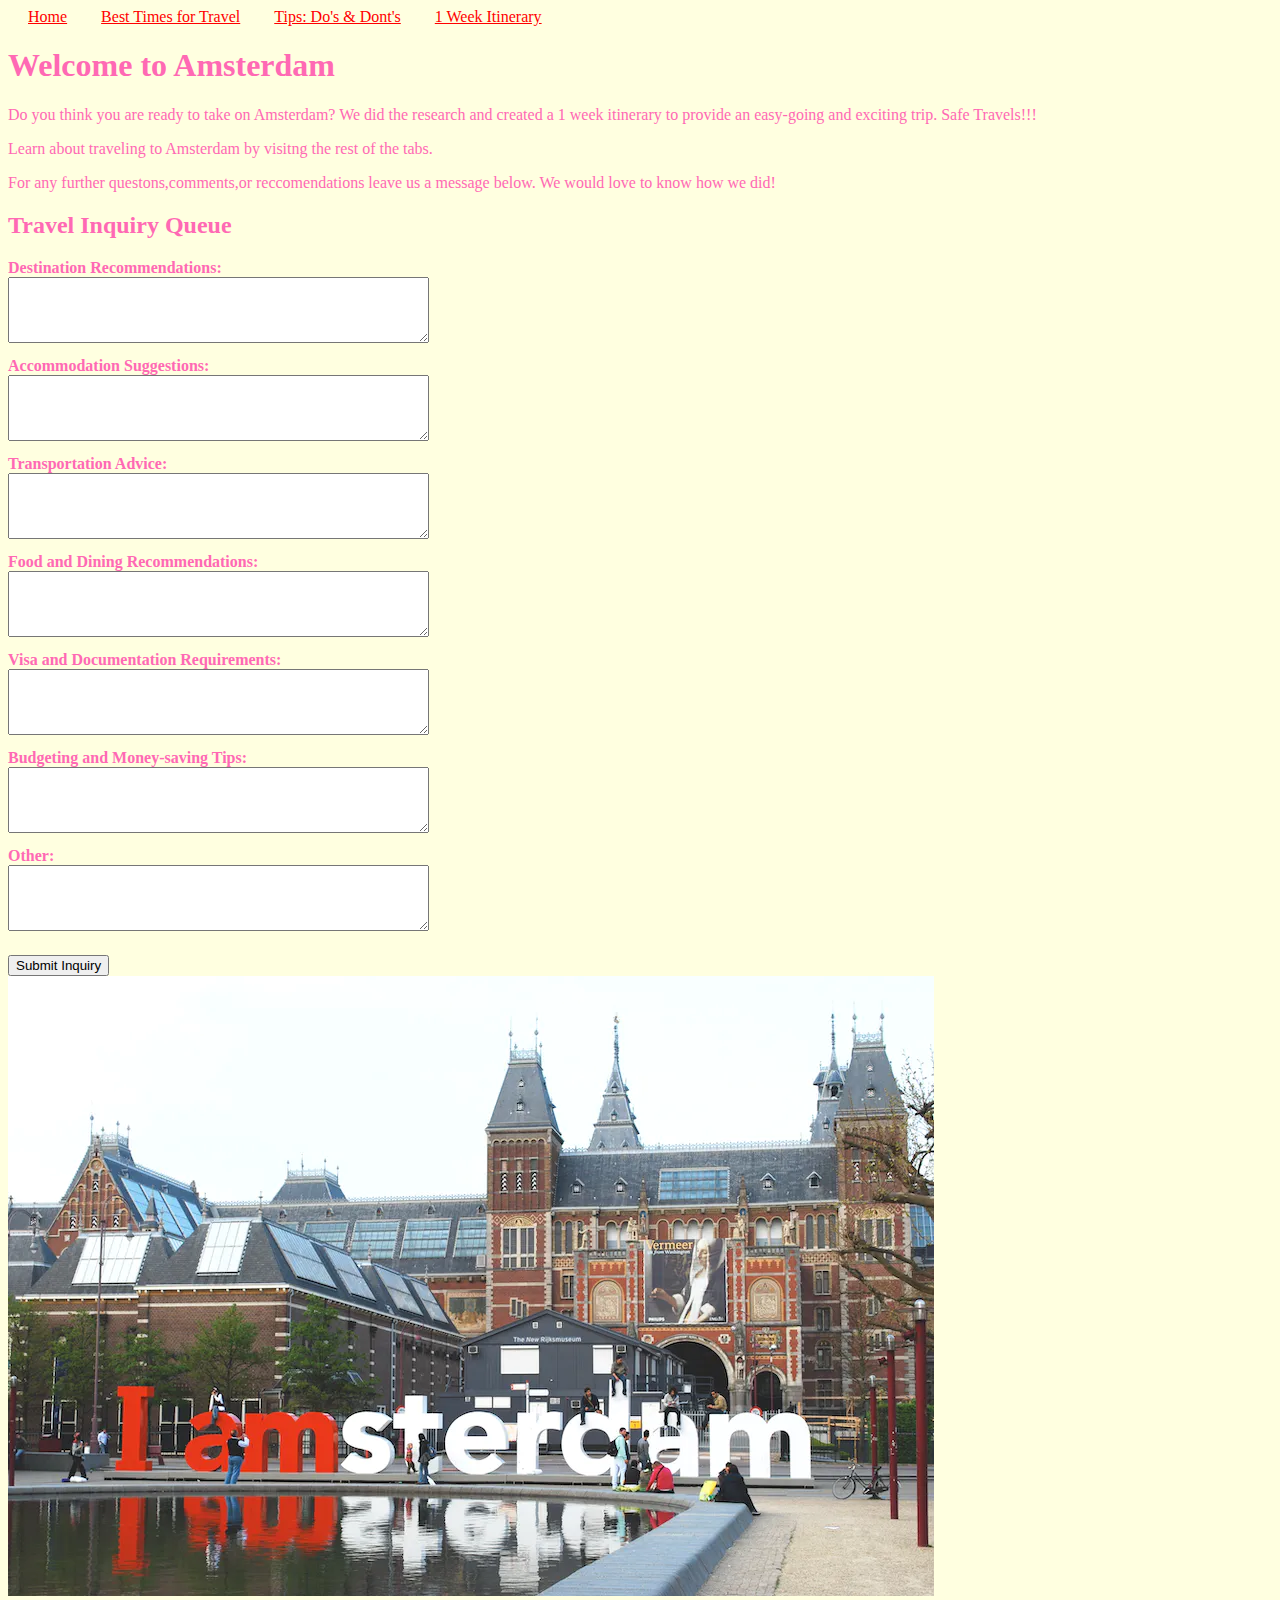
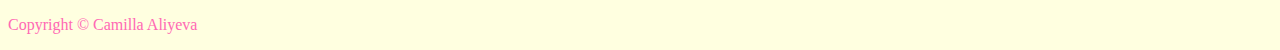
<file: Finalproject/index.html>
<!DOCTYPE html>
<html lang="en">
<head>
	<meta charset="utf-8">
	<title>Traveling is My Passion</title>
	<link rel="stylesheet" type="text/css" href="style.css">
	
</head>



<body>
	<style>
  ul {
    list-style-type: none;
    padding: 0;
    margin: 0;
  }

  li {
    display: inline;
    margin-right: 10px;
  }
</style>

	<nav>
		<div class="wrapper">
			
		    <ul>
			<li><a href="index.html">Home</a></li>
			<li><a href="about.html">Best Times for Travel</a></li>
			<li><a href="tips.html">Tips: Do's & Dont's</a></li>
			<li><a href="itinerary.html">1 Week Itinerary</a></li>	
			</ul>
		</div>
	</nav>

				<h1>Welcome to Amsterdam</h1>
				<p>Do you think you are ready to take on Amsterdam? We did the research and created a 1 week itinerary to provide an easy-going and exciting trip. Safe Travels!!!</p>
				<p>Learn about traveling to Amsterdam by visitng the rest of the tabs.</p>
	
				<p>For any further questons,comments,or reccomendations leave us a message below. We would love to know how we did!</p>
				

  <title>Travel Inquiry Queue</title>
  <style>
    label {
      display: block;
      margin-bottom: 10px;
    }
    input[type="submit"] {
      margin-top: 10px;
    }
  </style>
</head>
<body>
  <h2>Travel Inquiry Queue</h2>
  <form action="submit_form.php" method="post">
    <label>
      <strong>Destination Recommendations:</strong><br>
      <textarea name="destination_recommendations" rows="4" cols="50"></textarea>
    </label>
    
    <label>
      <strong>Accommodation Suggestions:</strong><br>
      <textarea name="accommodation_suggestions" rows="4" cols="50"></textarea>
    </label>
    
    <label>
      <strong>Transportation Advice:</strong><br>
      <textarea name="transportation_advice" rows="4" cols="50"></textarea>
    </label>
    
    <label>
      <strong>Food and Dining Recommendations:</strong><br>
      <textarea name="food_dining_recommendations" rows="4" cols="50"></textarea>
    </label>
    
    <label>
      <strong>Visa and Documentation Requirements:</strong><br>
      <textarea name="visa_documentation_requirements" rows="4" cols="50"></textarea>
    </label>
    
    <label>
      <strong>Budgeting and Money-saving Tips:</strong><br>
      <textarea name="budgeting_money_saving_tips" rows="4" cols="50"></textarea>
    </label>

      <label>
      <strong>Other:</strong><br>
      <textarea name="other" rows="4" cols="50"></textarea>
    </label>
    
    <input type="submit" value="Submit Inquiry">
  </form>

<img src="IAMS.webp" alt="City of Amsterdam">

			
		<footer>
			<p>Copyright &copy; Camilla Aliyeva</p>
	</footer>


	</body>

	</html>
</file>
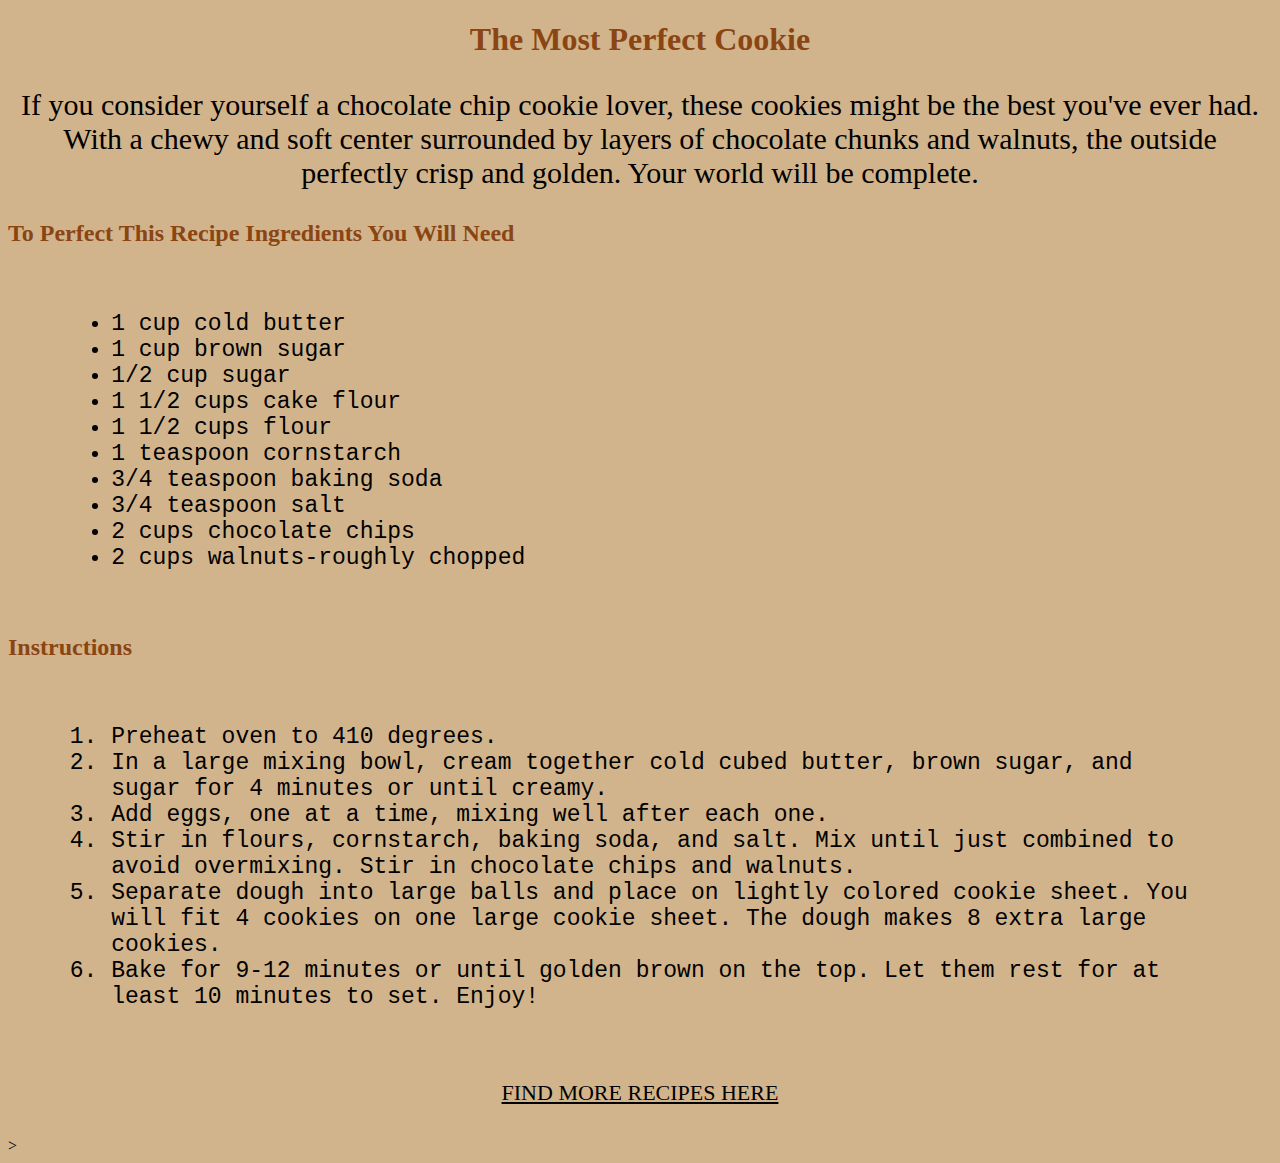
<file: lab02/index.html>
<!DOCTYPE html>
<html lang="en">
<head>
<link rel="stylesheet" href="recipe.css">
<title>Levain Bakery Chocolate Chip Cookies</title>
	<meta charset="utf-8">
</head>
<body>
	<h1>The Most Perfect Cookie</h1>
		<p>If you consider yourself a chocolate chip cookie lover, these cookies might be the best you've ever had. With a chewy and soft center surrounded by layers of chocolate chunks and walnuts, the outside perfectly crisp and golden. Your world will be complete.</p>
		<h2> To perfect this recipe ingredients you will need</h2>
		<ul>
			<li>1 cup cold butter</li>
			<li>1 cup brown sugar</li>
			<li>1/2 cup sugar</li>
			<li>1 1/2 cups cake flour</li>
			<li>1 1/2 cups flour</li>
			<li>1 teaspoon cornstarch</li>
			<li>3/4 teaspoon baking soda</li>
			<li>3/4 teaspoon salt</li>
			<li>2 cups chocolate chips</li>
			<li>2 cups walnuts-roughly chopped</li>
		</ul>
			
		<h2>Instructions</h2>
		<ol>
			<li>Preheat oven to 410 degrees.</li>
			<li>In a large mixing bowl, cream together cold cubed butter, brown sugar, and sugar for 4 minutes or until creamy.</li>
			<li>Add eggs, one at a time, mixing well after each one.</li>
			<li>Stir in flours, cornstarch, baking soda, and salt. Mix until just combined to avoid overmixing. Stir in chocolate chips and walnuts.</li>
			<li>Separate dough into large balls and place on lightly colored cookie sheet. You will fit 4 cookies on one large cookie sheet. The dough makes 8 extra large cookies.</li>
			<li>Bake for 9-12 minutes or until golden brown on the top. Let them rest for at least 10 minutes to set. Enjoy!</li>
		</ol>
		<p>
		<a href="https://www.foodnetwork.com/recipes">Find more recipes here</a>
	</p>>
	</body>
	</html>
</file>
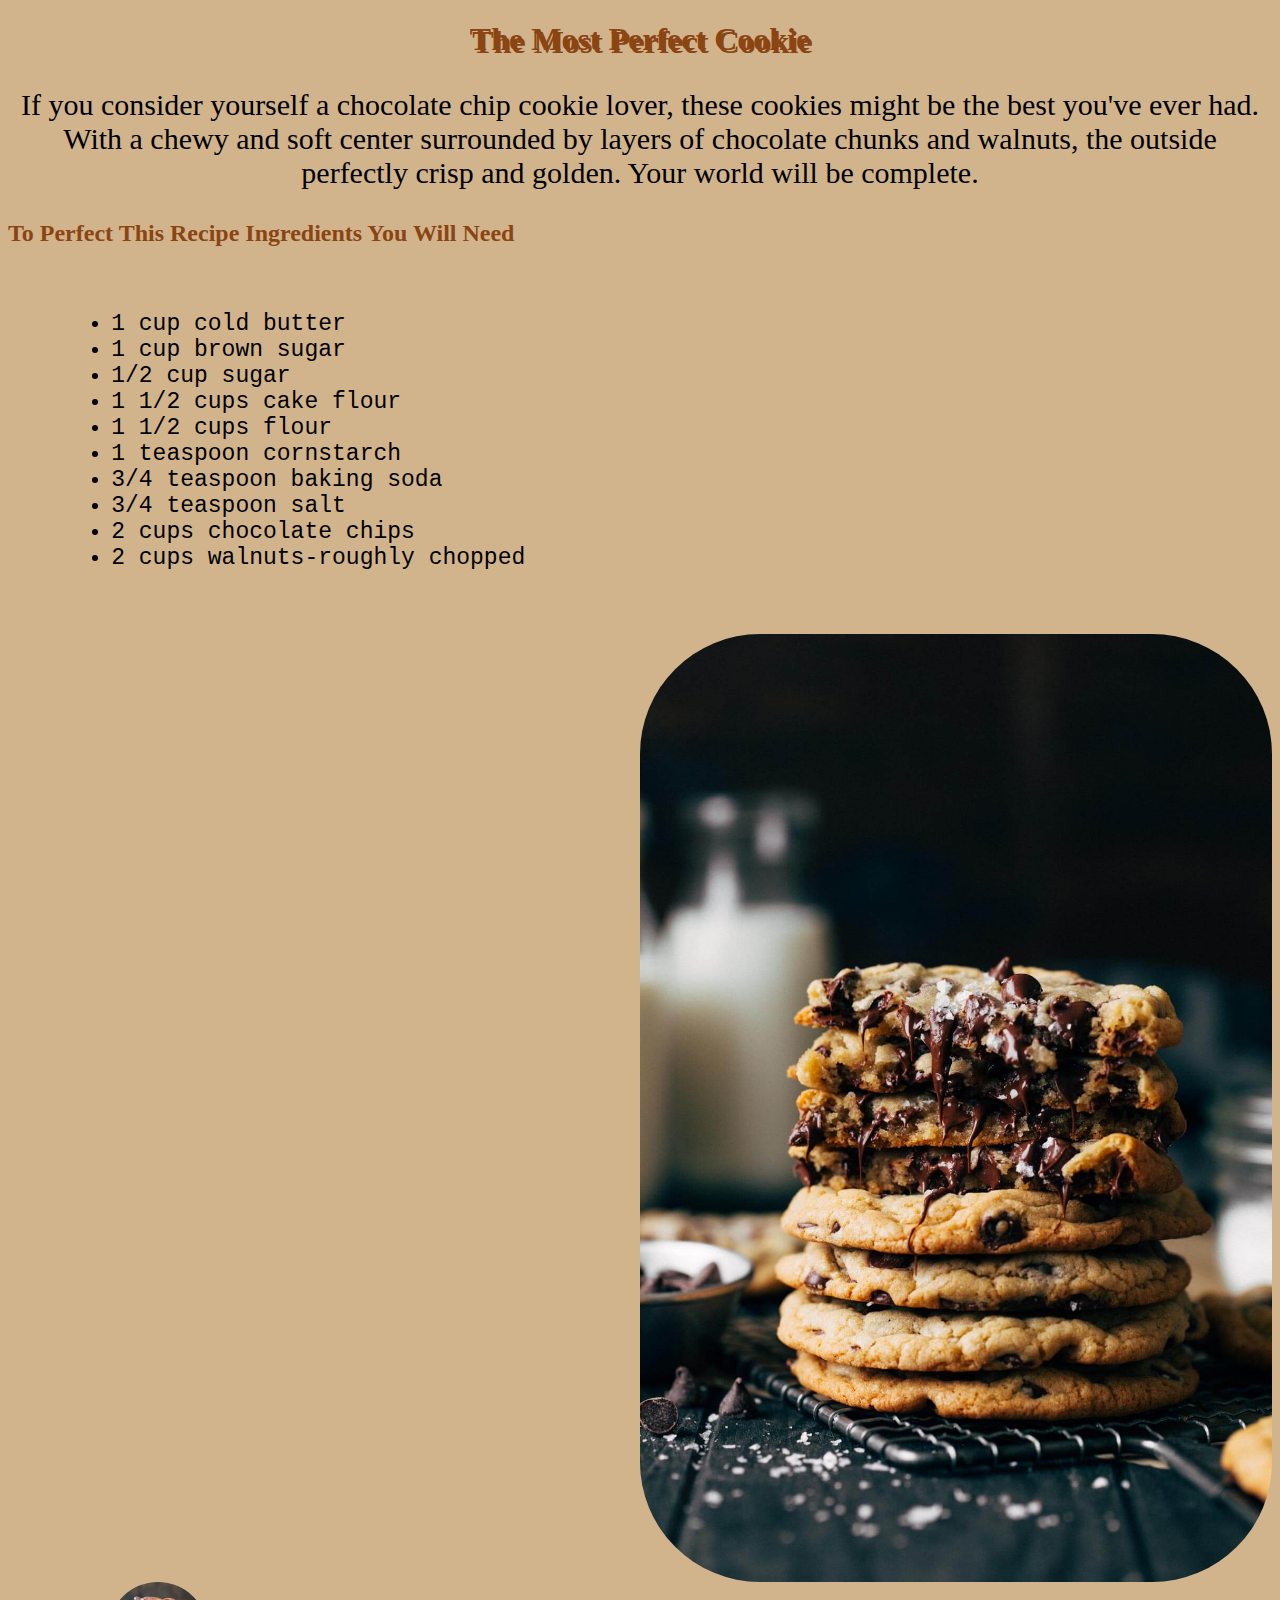
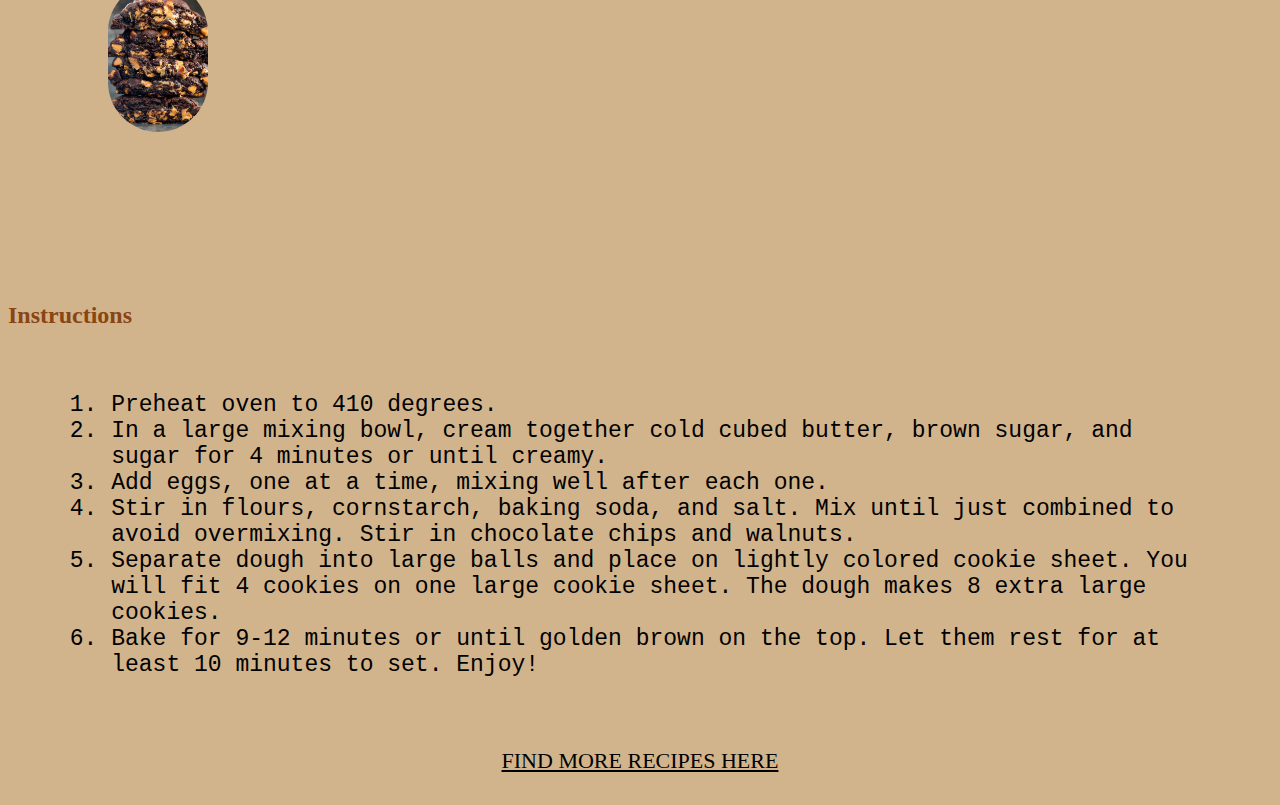
<file: lab03/index.html>
<!DOCTYPE html>
<html lang="en">
<head>
<link rel="stylesheet" href="recipe.css">
<title>Levain Bakery Chocolate Chip Cookies</title>
	<meta charset="utf-8">
</head>
<body>
	<h1>The Most Perfect Cookie</h1>
		<p>If you consider yourself a chocolate chip cookie lover, these cookies might be the best you've ever had. With a chewy and soft center surrounded by layers of chocolate chunks and walnuts, the outside perfectly crisp and golden. Your world will be complete.</p>
		<h2> To perfect this recipe ingredients you will need</h2>
		<ul>
			<li>1 cup cold butter</li>
			<li>1 cup brown sugar</li>
			<li>1/2 cup sugar</li>
			<li>1 1/2 cups cake flour</li>
			<li>1 1/2 cups flour</li>
			<li>1 teaspoon cornstarch</li>
			<li>3/4 teaspoon baking soda</li>
			<li>3/4 teaspoon salt</li>
			<li>2 cups chocolate chips</li>
			<li>2 cups walnuts-roughly chopped</li>
		</ul>
			<img src=" images/ccc1.jpeg" alt="The Perfect Stack">
			
		<div class="peanutbuttergoodness">
			<img src=" images/ccc2.jpeg" alt="Peanut Butter Goodness">
		</div>

		<h2>Instructions</h2>
		<ol>
			<li>Preheat oven to 410 degrees.</li>
			<li>In a large mixing bowl, cream together cold cubed butter, brown sugar, and sugar for 4 minutes or until creamy.</li>
			<li>Add eggs, one at a time, mixing well after each one.</li>
			<li>Stir in flours, cornstarch, baking soda, and salt. Mix until just combined to avoid overmixing. Stir in chocolate chips and walnuts.</li>
			<li>Separate dough into large balls and place on lightly colored cookie sheet. You will fit 4 cookies on one large cookie sheet. The dough makes 8 extra large cookies.</li>
			<li>Bake for 9-12 minutes or until golden brown on the top. Let them rest for at least 10 minutes to set. Enjoy!</li>
		</ol>
		<p>
		<a href="https://www.foodnetwork.com/recipes">Find more recipes here</a>
	</p>
	</body>
	</html>
</file>
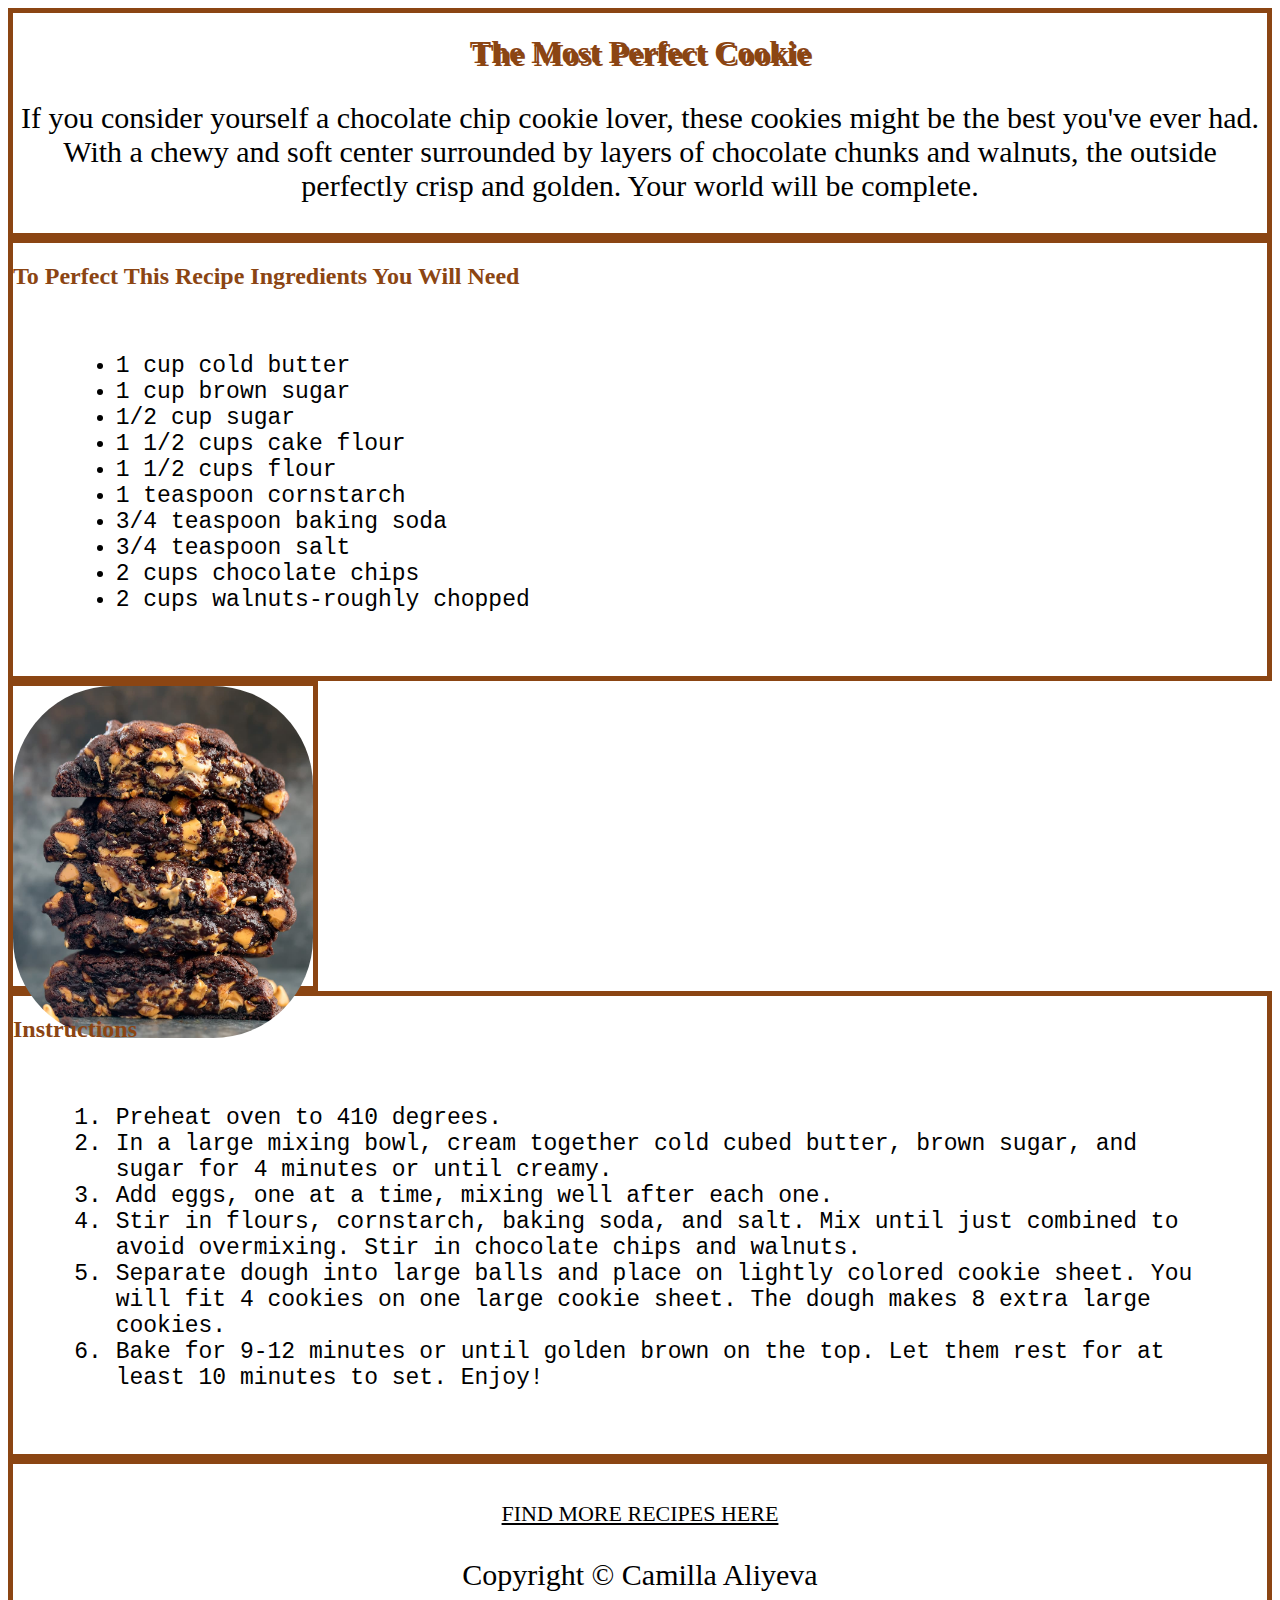
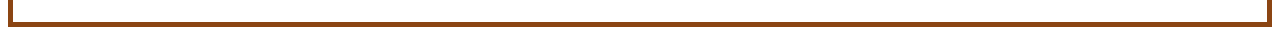
<file: lab06/index.html>
<!DOCTYPE html>
<html lang="en">
<head>
<link rel="stylesheet" href="recipe.css">
<title>Levain Bakery Chocolate Chip Cookies</title>
	<meta charset="utf-8">
	<meta name="viewport" content="width=device-width, initial-scale=1">
</head>
<body>
	<div>
	<h1>The Most Perfect Cookie</h1>
		<p>If you consider yourself a chocolate chip cookie lover, these cookies might be the best you've ever had. With a chewy and soft center surrounded by layers of chocolate chunks and walnuts, the outside perfectly crisp and golden. Your world will be complete.</p>
	</div>

		<div>
		<h2> To perfect this recipe ingredients you will need</h2>
		<ul>
			<li>1 cup cold butter</li>
			<li>1 cup brown sugar</li>
			<li>1/2 cup sugar</li>
			<li>1 1/2 cups cake flour</li>
			<li>1 1/2 cups flour</li>
			<li>1 teaspoon cornstarch</li>
			<li>3/4 teaspoon baking soda</li>
			<li>3/4 teaspoon salt</li>
			<li>2 cups chocolate chips</li>
			<li>2 cups walnuts-roughly chopped</li>
		</ul>
	</div>
			
		<div class="peanutbuttergoodness">
			<img src="images/ccc2.jpeg" alt="Peanut Butter Goodness">
		</div>


		<div>
		<h2>Instructions</h2>
		<ol>
			<li>Preheat oven to 410 degrees.</li>
			<li>In a large mixing bowl, cream together cold cubed butter, brown sugar, and sugar for 4 minutes or until creamy.</li>
			<li>Add eggs, one at a time, mixing well after each one.</li>
			<li>Stir in flours, cornstarch, baking soda, and salt. Mix until just combined to avoid overmixing. Stir in chocolate chips and walnuts.</li>
			<li>Separate dough into large balls and place on lightly colored cookie sheet. You will fit 4 cookies on one large cookie sheet. The dough makes 8 extra large cookies.</li>
			<li>Bake for 9-12 minutes or until golden brown on the top. Let them rest for at least 10 minutes to set. Enjoy!</li>
		</ol>
	</div>

		<div>
		<p>
		<a href="https://www.foodnetwork.com/recipes">Find more recipes here</a>
	</p>
		<footer>
			<p>Copyright &copy; Camilla Aliyeva</p>
	</footer>
</div>
	</body>
	</html>
</file>
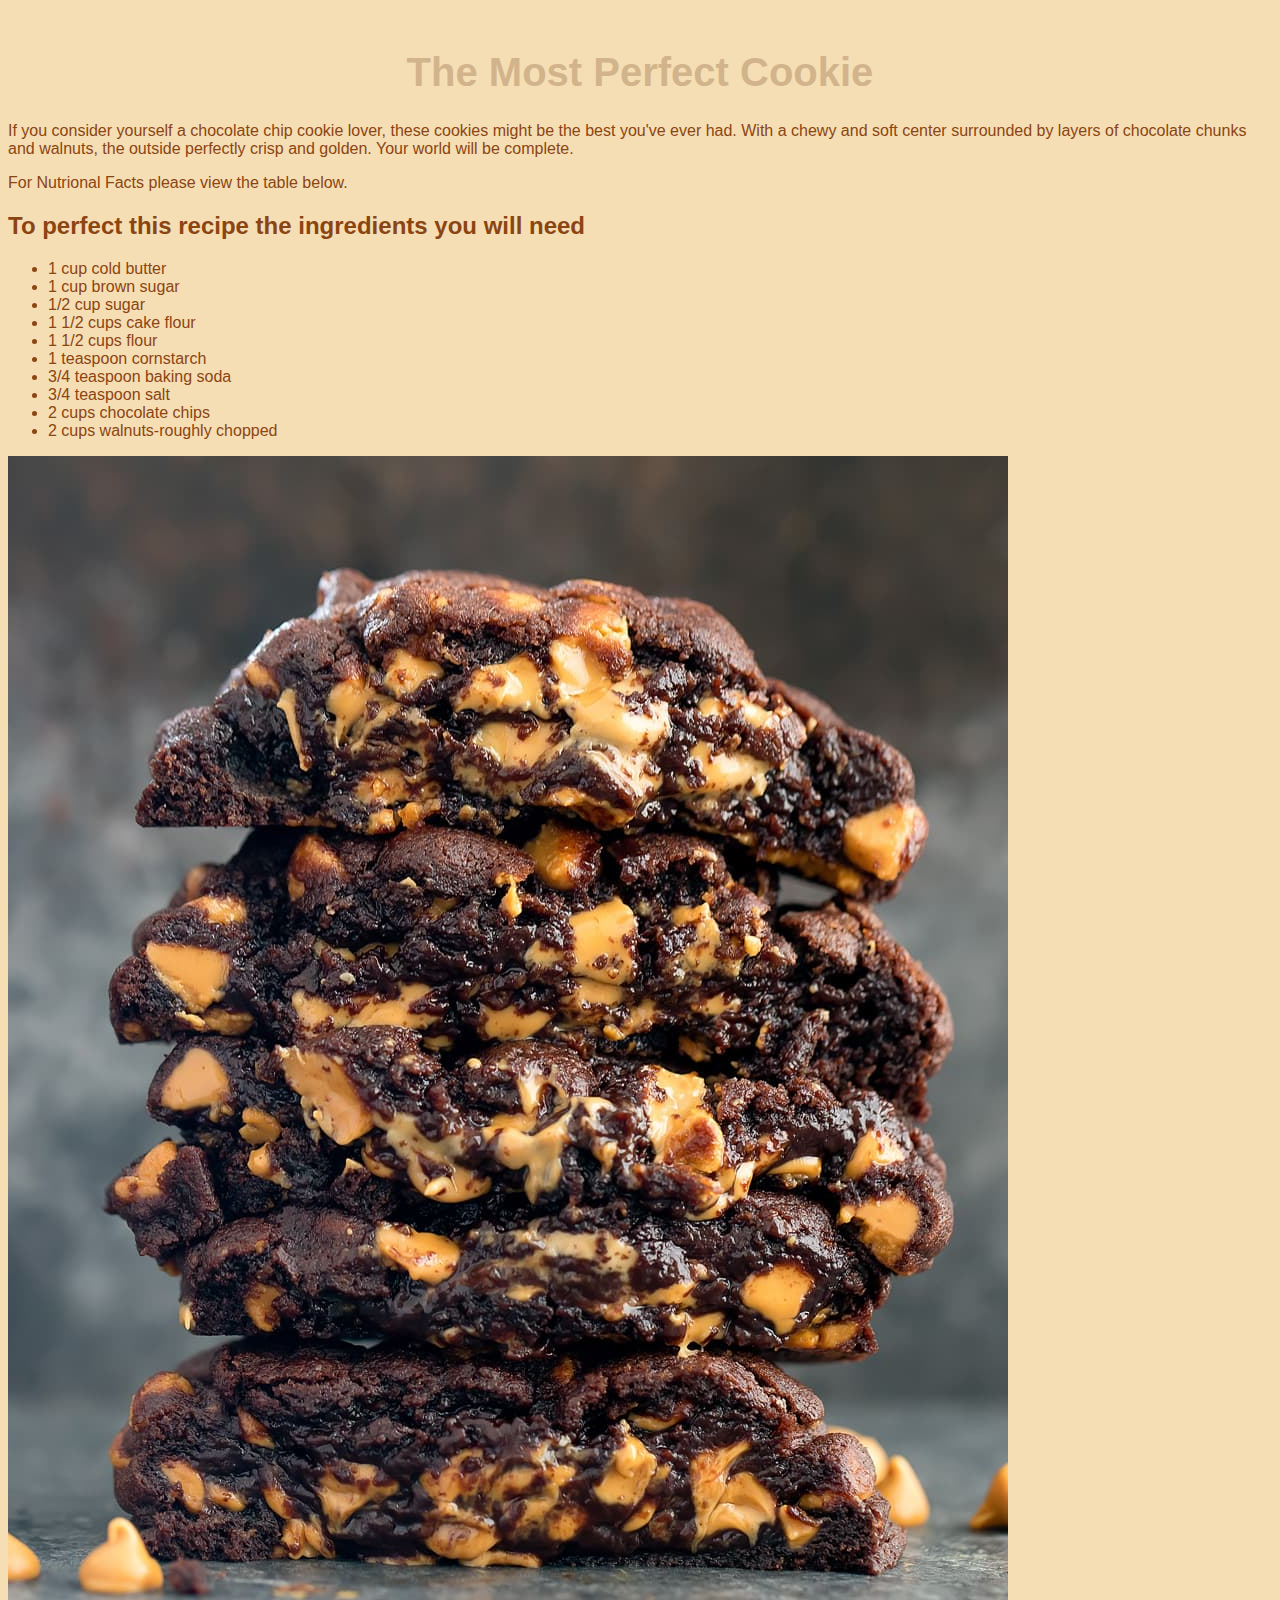
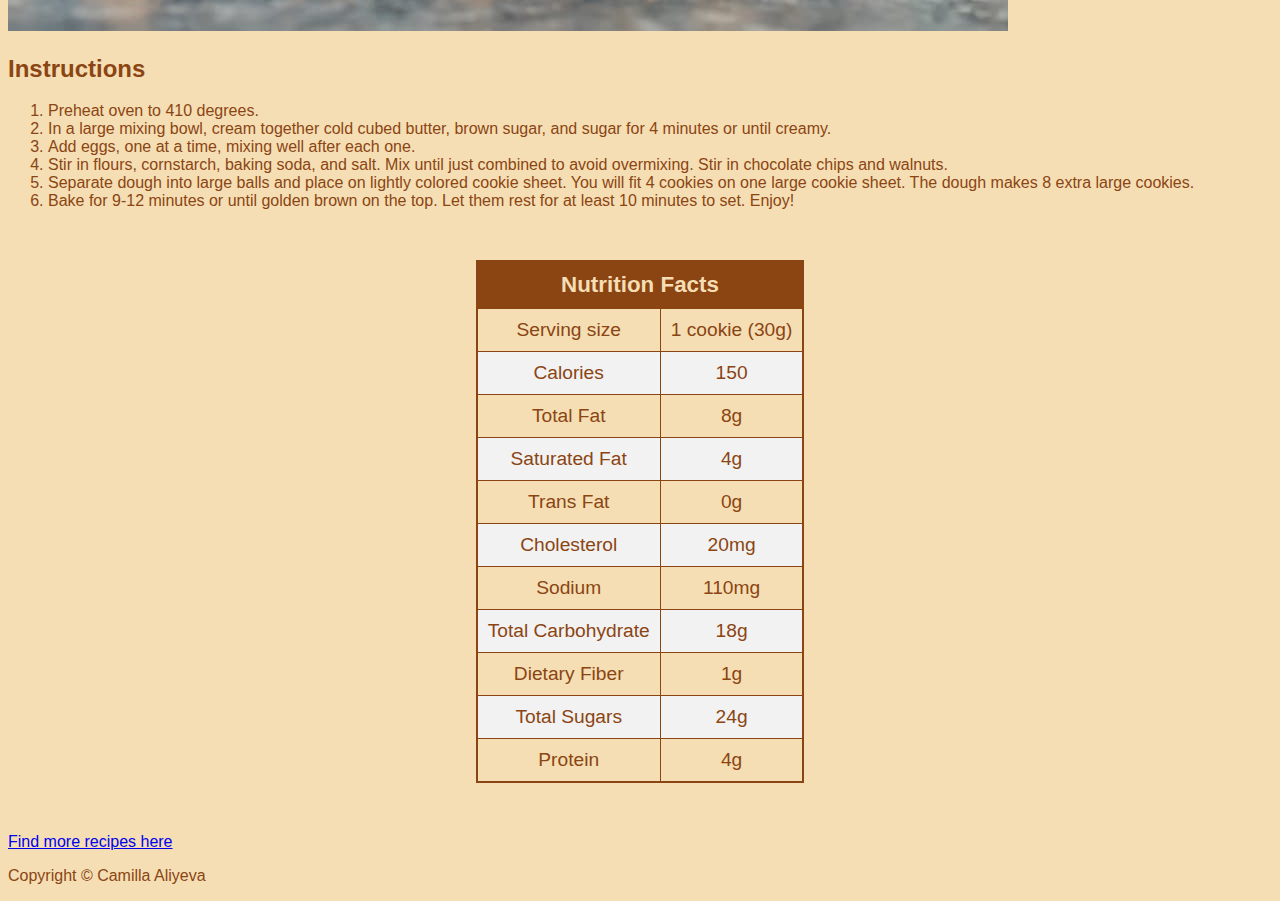
<file: lab07/index.html>
<!DOCTYPE html>
<html lang="en">
<head>
<link rel="stylesheet" href="recipe.css">
<title>Levain Bakery Chocolate Chip Cookies</title>
	<meta charset="utf-8">
	<meta name="viewport" content="width=device-width, initial-scale=1">
</head>
<body>
	<div>
	<h1>The Most Perfect Cookie</h1>
		<p>If you consider yourself a chocolate chip cookie lover, these cookies might be the best you've ever had. With a chewy and soft center surrounded by layers of chocolate chunks and walnuts, the outside perfectly crisp and golden. Your world will be complete.</p>
		<p>For Nutrional Facts please view the table below.</p>
	</div>

		<div>
		<h2> To perfect this recipe the ingredients you will need</h2>
		<ul>
			<li>1 cup cold butter</li>
			<li>1 cup brown sugar</li>
			<li>1/2 cup sugar</li>
			<li>1 1/2 cups cake flour</li>
			<li>1 1/2 cups flour</li>
			<li>1 teaspoon cornstarch</li>
			<li>3/4 teaspoon baking soda</li>
			<li>3/4 teaspoon salt</li>
			<li>2 cups chocolate chips</li>
			<li>2 cups walnuts-roughly chopped</li>
		</ul>
	</div>
			
		<div class="peanutbuttergoodness">
			<img src="images/ccc2.jpeg" alt="Peanut Butter Goodness">
		</div>


		<div>
		<h2>Instructions</h2>
		<ol>
			<li>Preheat oven to 410 degrees.</li>
			<li>In a large mixing bowl, cream together cold cubed butter, brown sugar, and sugar for 4 minutes or until creamy.</li>
			<li>Add eggs, one at a time, mixing well after each one.</li>
			<li>Stir in flours, cornstarch, baking soda, and salt. Mix until just combined to avoid overmixing. Stir in chocolate chips and walnuts.</li>
			<li>Separate dough into large balls and place on lightly colored cookie sheet. You will fit 4 cookies on one large cookie sheet. The dough makes 8 extra large cookies.</li>
			<li>Bake for 9-12 minutes or until golden brown on the top. Let them rest for at least 10 minutes to set. Enjoy!</li>
		</ol>
	</div>

	<table>
    <thead>
      <tr>
        <th colspan="2">Nutrition Facts</th>
      </tr>
    </thead>
    <tbody>
      <tr>
        <td>Serving size</td>
        <td>1 cookie (30g)</td>
      </tr>
      <tr>
        <td>Calories</td>
        <td>150</td>
      </tr>
      <tr>
        <td>Total Fat</td>
        <td>8g</td>
      </tr>
      <tr>
        <td>Saturated Fat</td>
        <td>4g</td>
      </tr>
      <tr>
        <td>Trans Fat</td>
        <td>0g</td>
      </tr>
      <tr>
        <td>Cholesterol</td>
        <td>20mg</td>
      </tr>
      <tr>
        <td>Sodium</td>
        <td>110mg</td>
      </tr>
      <tr>
        <td>Total Carbohydrate</td>
        <td>18g</td>
      </tr>
      <tr>
        <td>Dietary Fiber</td>
        <td>1g</td>
      </tr>
      <tr>
        <td>Total Sugars</td>
        <td>24g</td>
      </tr>
      <tr>
        <td>Protein</td>
        <td>4g</td>
      </tr>
    </tbody>
  </table>

		<div>
		<p>
		<a href="https://www.foodnetwork.com/recipes">Find more recipes here</a>
	</p>
		<footer>
			<p>Copyright &copy; Camilla Aliyeva</p>
	</footer>
</div>
	</body>
	</html>
</file>
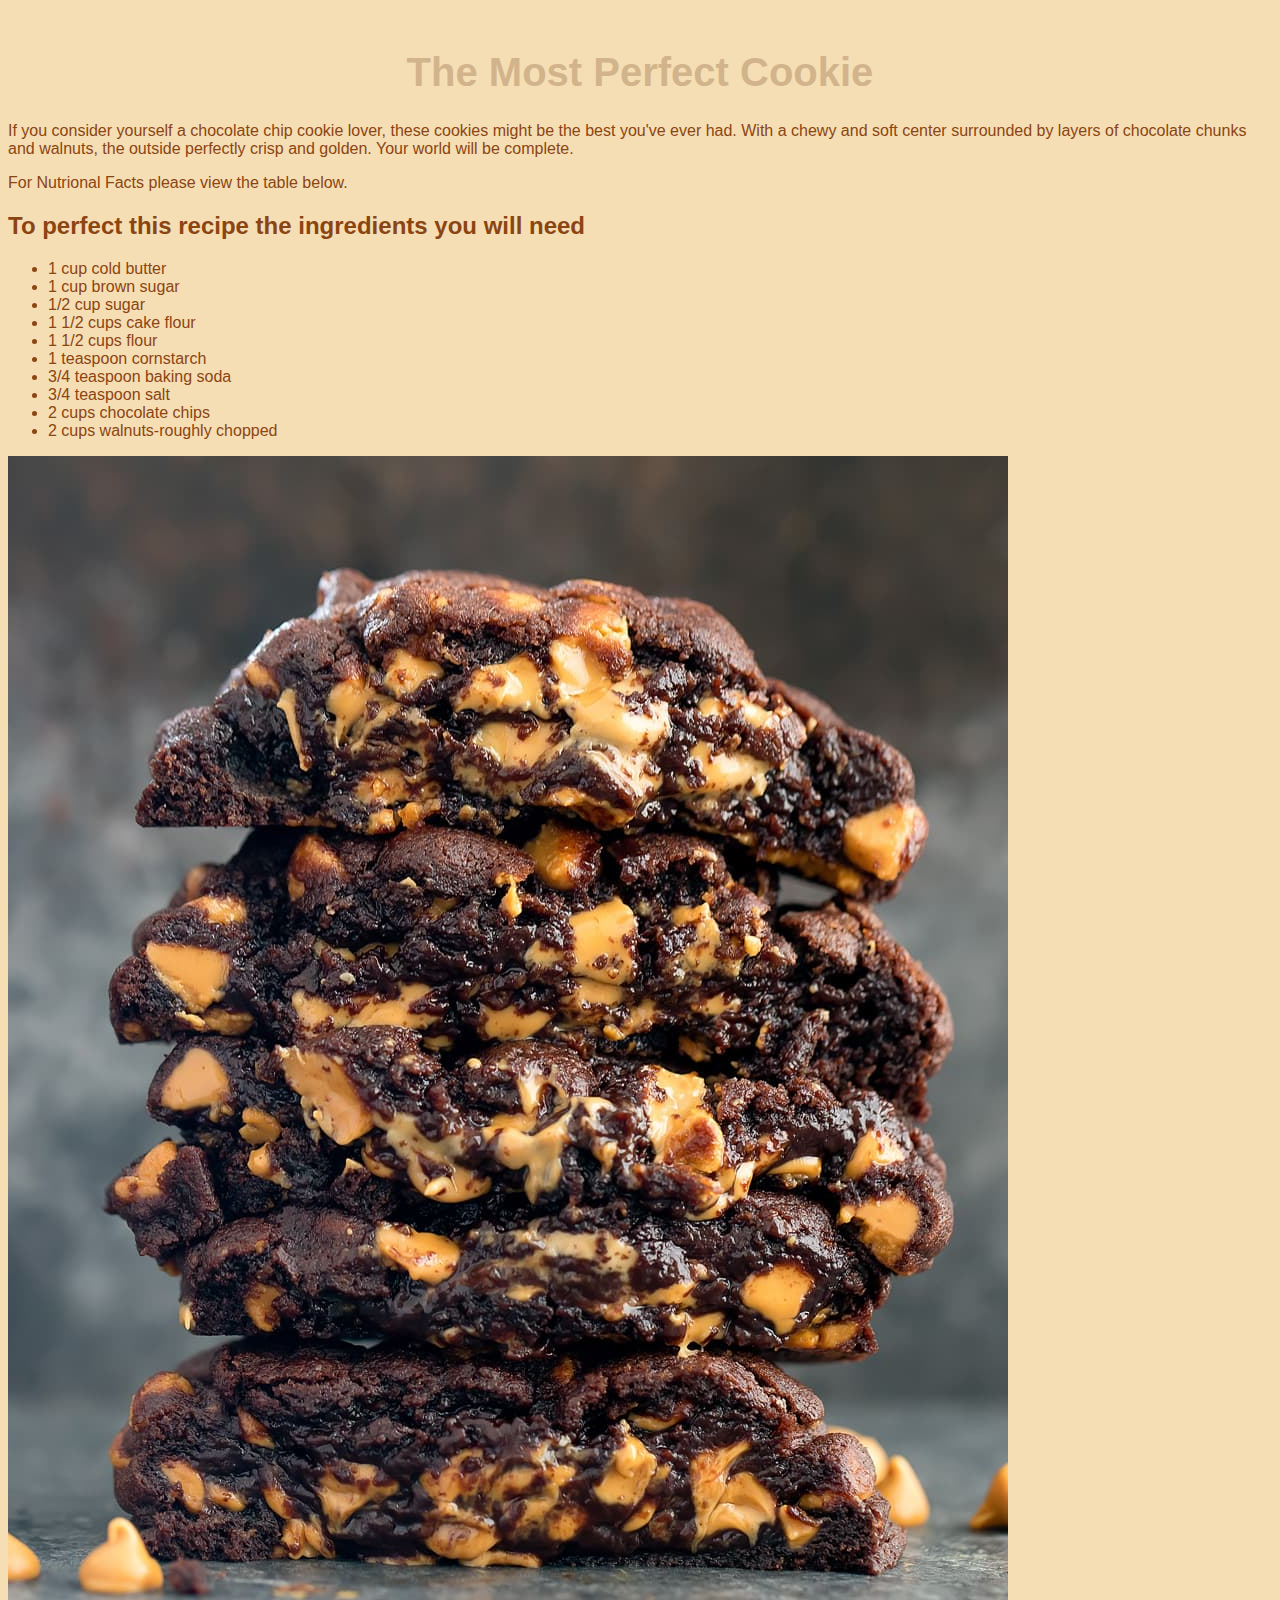
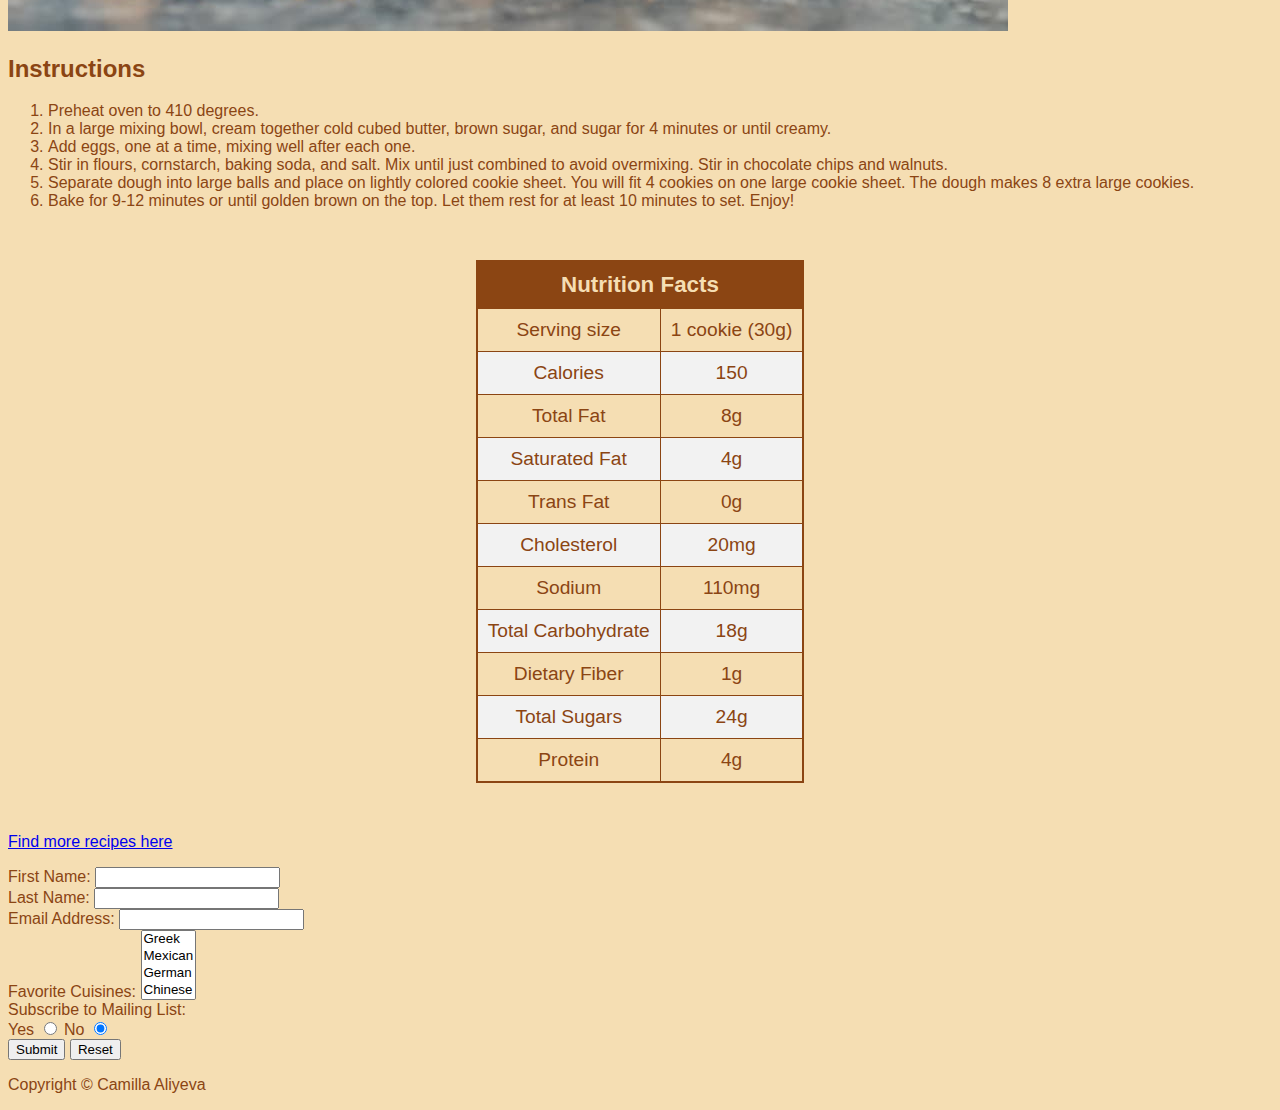
<file: lab08/index.html>
<!DOCTYPE html>
<html lang="en">
<head>
<link rel="stylesheet" href="recipe.css">
<title>Levain Bakery Chocolate Chip Cookies</title>
	<meta charset="utf-8">
	<meta name="viewport" content="width=device-width, initial-scale=1">
</head>
<body>
	<div>
	<h1>The Most Perfect Cookie</h1>
		<p>If you consider yourself a chocolate chip cookie lover, these cookies might be the best you've ever had. With a chewy and soft center surrounded by layers of chocolate chunks and walnuts, the outside perfectly crisp and golden. Your world will be complete.</p>
		<p>For Nutrional Facts please view the table below.</p>
	</div>

		<div>
		<h2> To perfect this recipe the ingredients you will need</h2>
		<ul>
			<li>1 cup cold butter</li>
			<li>1 cup brown sugar</li>
			<li>1/2 cup sugar</li>
			<li>1 1/2 cups cake flour</li>
			<li>1 1/2 cups flour</li>
			<li>1 teaspoon cornstarch</li>
			<li>3/4 teaspoon baking soda</li>
			<li>3/4 teaspoon salt</li>
			<li>2 cups chocolate chips</li>
			<li>2 cups walnuts-roughly chopped</li>
		</ul>
	</div>
			
		<div class="peanutbuttergoodness">
			<img src="images/ccc2.jpeg" alt="Peanut Butter Goodness">
		</div>


		<div>
		<h2>Instructions</h2>
		<ol>
			<li>Preheat oven to 410 degrees.</li>
			<li>In a large mixing bowl, cream together cold cubed butter, brown sugar, and sugar for 4 minutes or until creamy.</li>
			<li>Add eggs, one at a time, mixing well after each one.</li>
			<li>Stir in flours, cornstarch, baking soda, and salt. Mix until just combined to avoid overmixing. Stir in chocolate chips and walnuts.</li>
			<li>Separate dough into large balls and place on lightly colored cookie sheet. You will fit 4 cookies on one large cookie sheet. The dough makes 8 extra large cookies.</li>
			<li>Bake for 9-12 minutes or until golden brown on the top. Let them rest for at least 10 minutes to set. Enjoy!</li>
		</ol>
	</div>

	<table>
    <thead>
      <tr>
        <th colspan="2">Nutrition Facts</th>
      </tr>
    </thead>
    <tbody>
      <tr>
        <td>Serving size</td>
        <td>1 cookie (30g)</td>
      </tr>
      <tr>
        <td>Calories</td>
        <td>150</td>
      </tr>
      <tr>
        <td>Total Fat</td>
        <td>8g</td>
      </tr>
      <tr>
        <td>Saturated Fat</td>
        <td>4g</td>
      </tr>
      <tr>
        <td>Trans Fat</td>
        <td>0g</td>
      </tr>
      <tr>
        <td>Cholesterol</td>
        <td>20mg</td>
      </tr>
      <tr>
        <td>Sodium</td>
        <td>110mg</td>
      </tr>
      <tr>
        <td>Total Carbohydrate</td>
        <td>18g</td>
      </tr>
      <tr>
        <td>Dietary Fiber</td>
        <td>1g</td>
      </tr>
      <tr>
        <td>Total Sugars</td>
        <td>24g</td>
      </tr>
      <tr>
        <td>Protein</td>
        <td>4g</td>
      </tr>
    </tbody>
  </table>

		<div>
		<p>
		<a href="https://www.foodnetwork.com/recipes">Find more recipes here</a>
	</p>
	<form action="submit-form.php" method="post">
		<label for="first-name">First Name:</label>
		<input type="text" name="first-name" id="first-name" required>
		<br>
		<label for="last-name">Last Name:</label>
		<input type="text" name="last-name" id="last-name" required>
		<br>
		<label for="email">Email Address:</label>
		<input type="email" name="email" id="email" required>
		<br>
		<label for="cuisine">Favorite Cuisines:</label>
		<select name="cuisine" id="cuisine" multiple>
			<option value="Greek">Greek</option>
			<option value="Mexican">Mexican</option>
			<option value="German">German</option>
			<option value="Chinese">Chinese</option>
			<option value="Indian">Indian</option>
			<option value="Italian">Italian</option>
			<option value="Persian">Persian</option>
		</select>
		<br>
		
		<label>Subscribe to Mailing List:</label>
		<br>
		<label for="yes">Yes</label>
		<input type="radio" name="subscribe" id="yes" value="yes">
		<label for="no">No</label>
		<input type="radio" name="subscribe" id="no" value="no" checked>
		<br>
		<input type="submit" value="Submit">
		<input type="reset" value="Reset">
	</form>
		<footer>
			<p>Copyright &copy; Camilla Aliyeva</p>
	</footer>
</div>
	</body>
	</html>
</file>
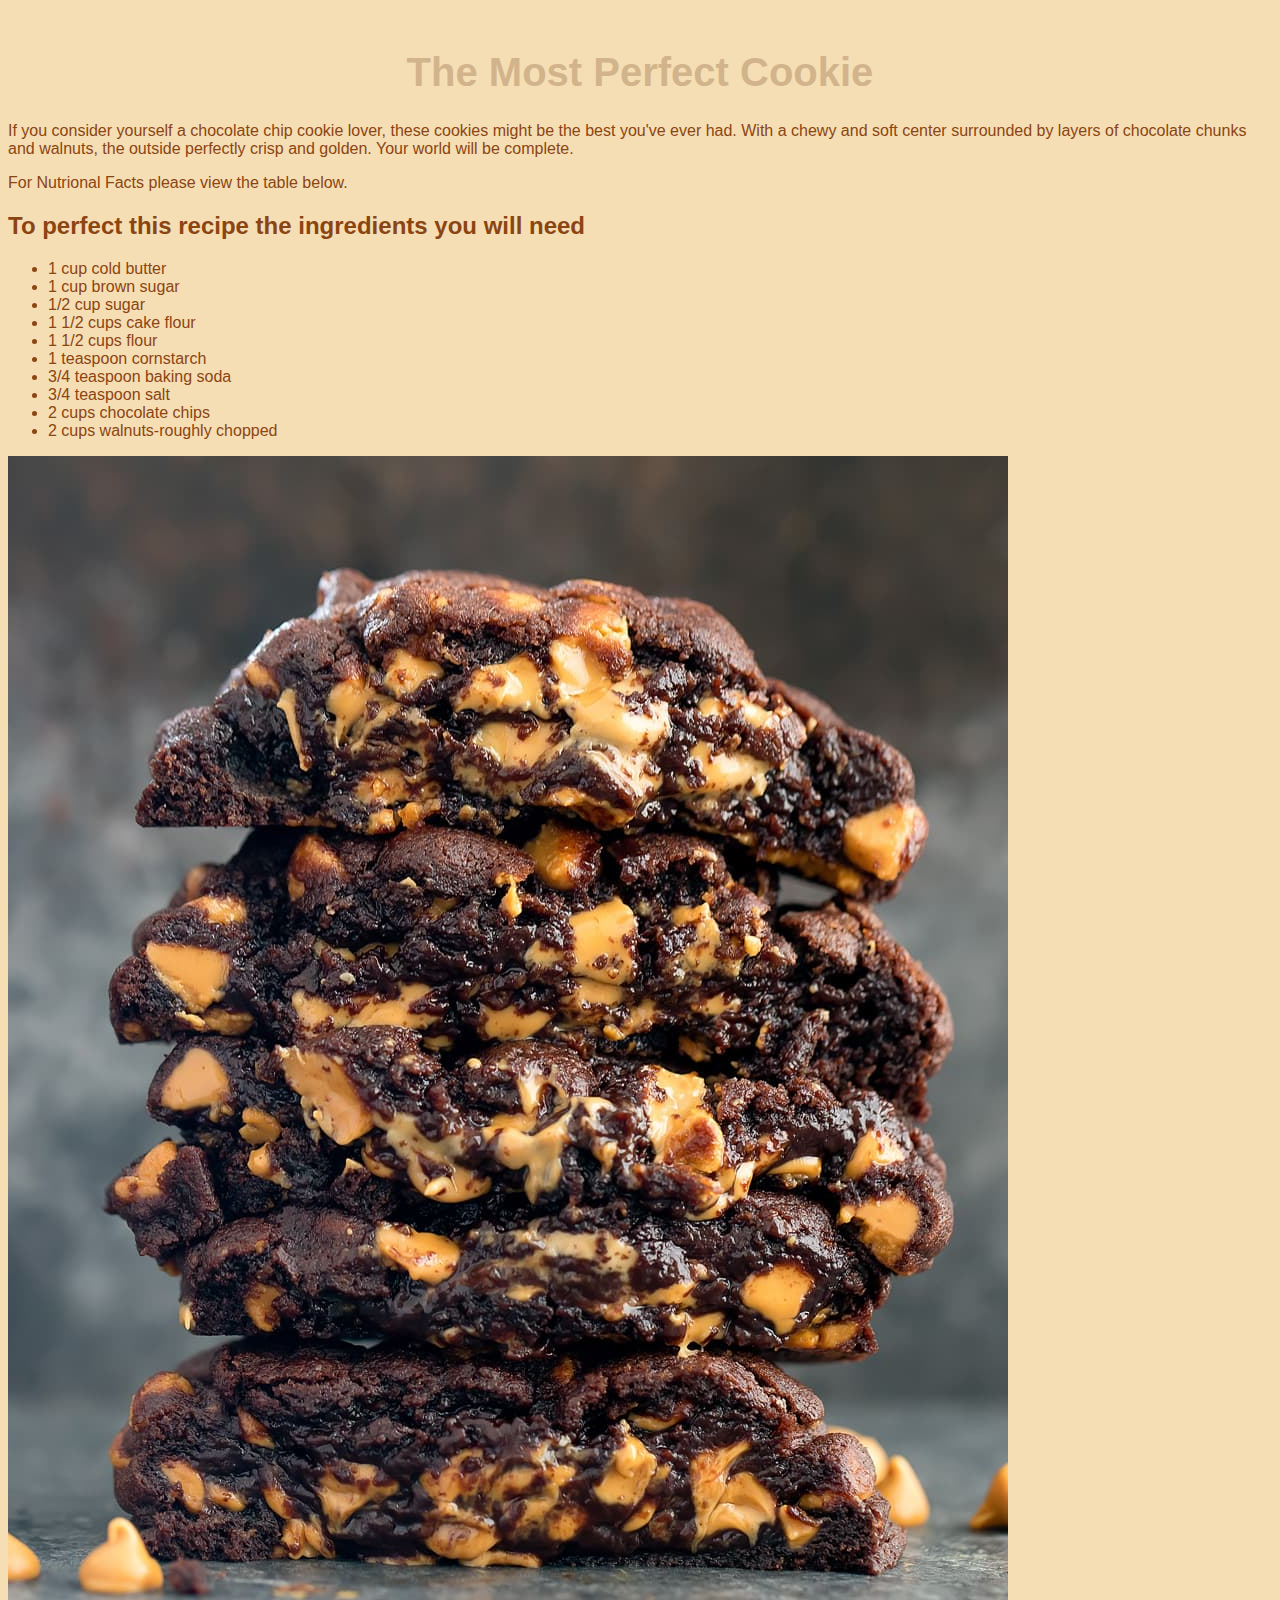
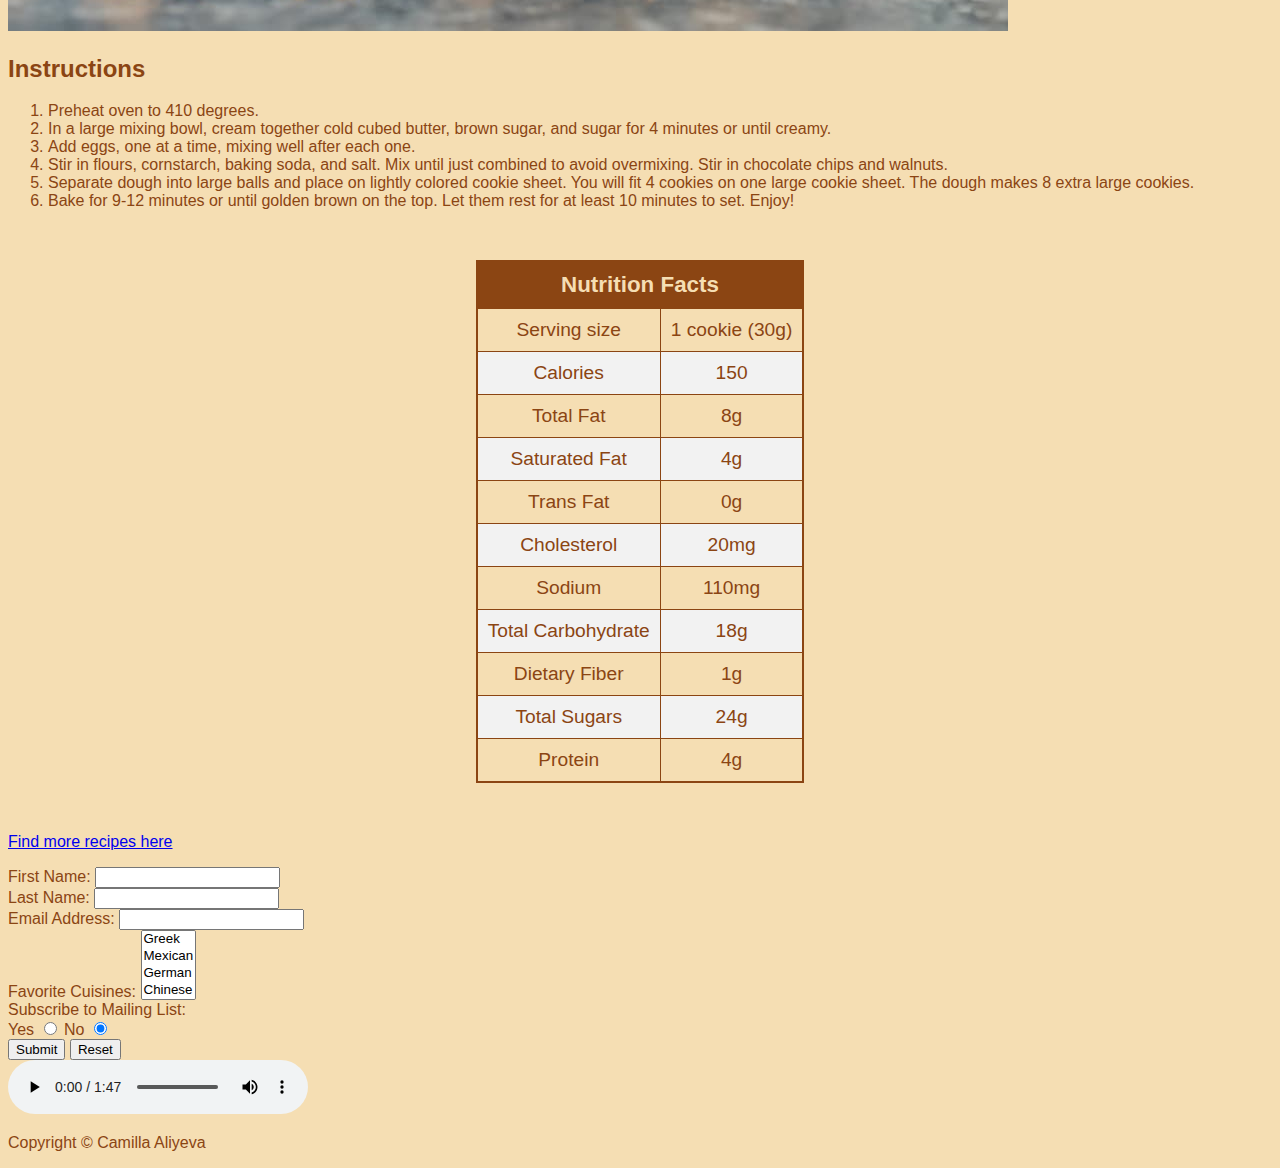
<file: lab09/index.html>
<!DOCTYPE html>
<html lang="en">
<head>
<link rel="stylesheet" href="recipe.css">
<title>Levain Bakery Chocolate Chip Cookies</title>
	<meta charset="utf-8">
	<meta name="viewport" content="width=device-width, initial-scale=1">
</head>
<body>
	<div>
	<h1>The Most Perfect Cookie</h1>
		<p>If you consider yourself a chocolate chip cookie lover, these cookies might be the best you've ever had. With a chewy and soft center surrounded by layers of chocolate chunks and walnuts, the outside perfectly crisp and golden. Your world will be complete.</p>
		<p>For Nutrional Facts please view the table below.</p>
	</div>

		<div>
		<h2> To perfect this recipe the ingredients you will need</h2>
		<ul>
			<li>1 cup cold butter</li>
			<li>1 cup brown sugar</li>
			<li>1/2 cup sugar</li>
			<li>1 1/2 cups cake flour</li>
			<li>1 1/2 cups flour</li>
			<li>1 teaspoon cornstarch</li>
			<li>3/4 teaspoon baking soda</li>
			<li>3/4 teaspoon salt</li>
			<li>2 cups chocolate chips</li>
			<li>2 cups walnuts-roughly chopped</li>
		</ul>
	</div>
			
		<div class="peanutbuttergoodness">
			<img src="images/ccc2.jpeg" alt="Peanut Butter Goodness">
		</div>


		<div>
		<h2>Instructions</h2>
		<ol>
			<li>Preheat oven to 410 degrees.</li>
			<li>In a large mixing bowl, cream together cold cubed butter, brown sugar, and sugar for 4 minutes or until creamy.</li>
			<li>Add eggs, one at a time, mixing well after each one.</li>
			<li>Stir in flours, cornstarch, baking soda, and salt. Mix until just combined to avoid overmixing. Stir in chocolate chips and walnuts.</li>
			<li>Separate dough into large balls and place on lightly colored cookie sheet. You will fit 4 cookies on one large cookie sheet. The dough makes 8 extra large cookies.</li>
			<li>Bake for 9-12 minutes or until golden brown on the top. Let them rest for at least 10 minutes to set. Enjoy!</li>
		</ol>
	</div>

	<table>
    <thead>
      <tr>
        <th colspan="2">Nutrition Facts</th>
      </tr>
    </thead>
    <tbody>
      <tr>
        <td>Serving size</td>
        <td>1 cookie (30g)</td>
      </tr>
      <tr>
        <td>Calories</td>
        <td>150</td>
      </tr>
      <tr>
        <td>Total Fat</td>
        <td>8g</td>
      </tr>
      <tr>
        <td>Saturated Fat</td>
        <td>4g</td>
      </tr>
      <tr>
        <td>Trans Fat</td>
        <td>0g</td>
      </tr>
      <tr>
        <td>Cholesterol</td>
        <td>20mg</td>
      </tr>
      <tr>
        <td>Sodium</td>
        <td>110mg</td>
      </tr>
      <tr>
        <td>Total Carbohydrate</td>
        <td>18g</td>
      </tr>
      <tr>
        <td>Dietary Fiber</td>
        <td>1g</td>
      </tr>
      <tr>
        <td>Total Sugars</td>
        <td>24g</td>
      </tr>
      <tr>
        <td>Protein</td>
        <td>4g</td>
      </tr>
    </tbody>
  </table>

		<div>
		<p>
		<a href="https://www.foodnetwork.com/recipes">Find more recipes here</a>
	</p>
	<form action="submit-form.php" method="post">
		<label for="first-name">First Name:</label>
		<input type="text" name="first-name" id="first-name" required>
		<br>
		<label for="last-name">Last Name:</label>
		<input type="text" name="last-name" id="last-name" required>
		<br>
		<label for="email">Email Address:</label>
		<input type="email" name="email" id="email" required>
		<br>
		<label for="cuisine">Favorite Cuisines:</label>
		<select name="cuisine" id="cuisine" multiple>
			<option value="Greek">Greek</option>
			<option value="Mexican">Mexican</option>
			<option value="German">German</option>
			<option value="Chinese">Chinese</option>
			<option value="Indian">Indian</option>
			<option value="Italian">Italian</option>
			<option value="Persian">Persian</option>
		</select>
		<br>
		
		<label>Subscribe to Mailing List:</label>
		<br>
		<label for="yes">Yes</label>
		<input type="radio" name="subscribe" id="yes" value="yes">
		<label for="no">No</label>
		<input type="radio" name="subscribe" id="no" value="no" checked>
		<br>
		<input type="submit" value="Submit">
		<input type="reset" value="Reset">
	</form>

	<audio controls>
  <source src="levaincookies.m4a" type="audio/mp4">
  Your browser does not support the audio element.
</audio>


		<footer>
			<p>Copyright &copy; Camilla Aliyeva</p>
	</footer>
</div>
	</body>
	</html>
</file>
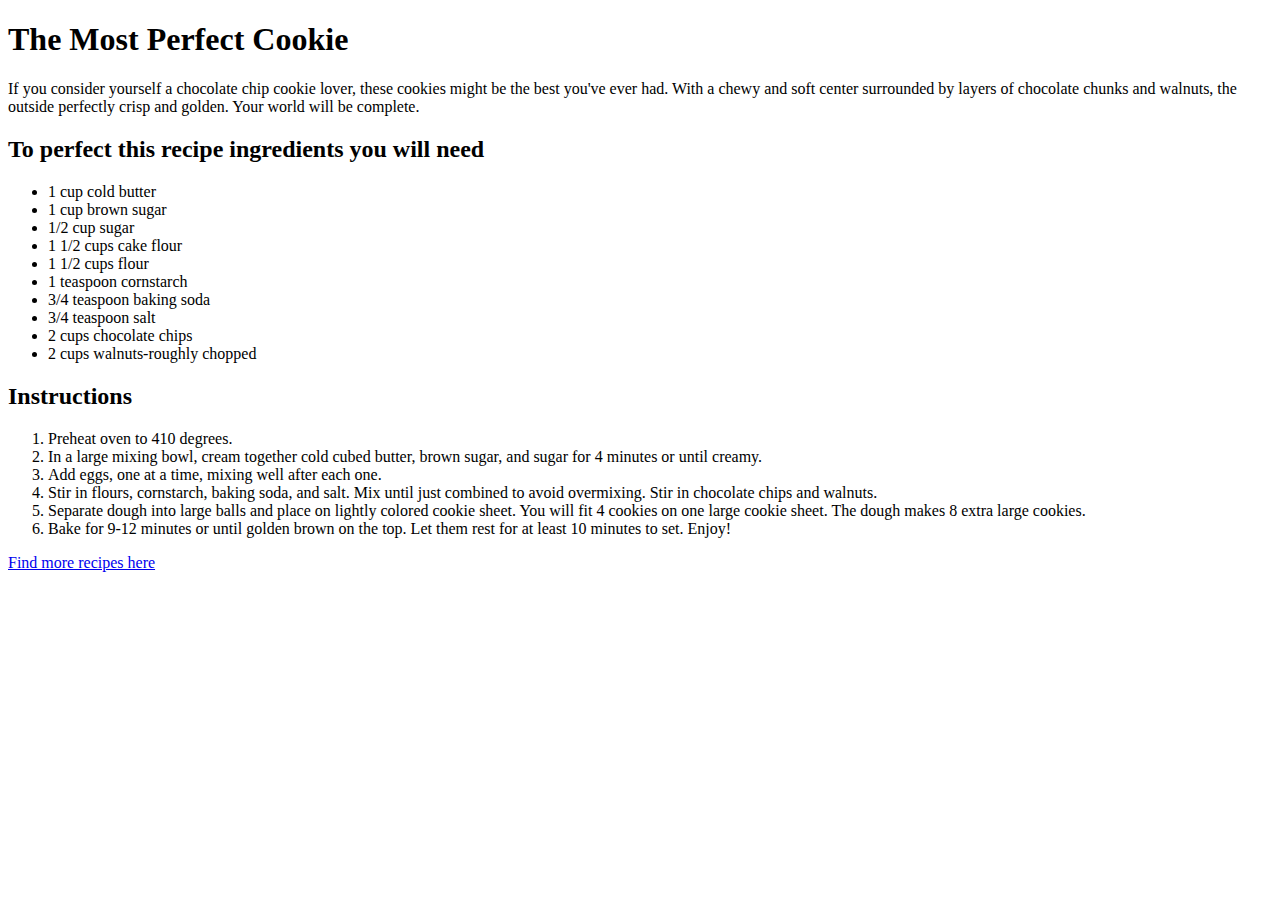
<file: CSIT121/lab01/index.html>
<!DOCTYPE html>
<html lang="en">
<head>
<title>Levain Bakery Chocolate Chip Cookies</title>
	<meta charset="utf-8">
</head>
<body>
	<h1>The Most Perfect Cookie</h1>
		<p>If you consider yourself a chocolate chip cookie lover, these cookies might be the best you've ever had. With a chewy and soft center surrounded by layers of chocolate chunks and walnuts, the outside perfectly crisp and golden. Your world will be complete.</p>
		<h2> To perfect this recipe ingredients you will need</h2>
		<ul>
			<li>1 cup cold butter</li>
			<li>1 cup brown sugar</li>
			<li>1/2 cup sugar</li>
			<li>1 1/2 cups cake flour</li>
			<li>1 1/2 cups flour</li>
			<li>1 teaspoon cornstarch</li>
			<li>3/4 teaspoon baking soda</li>
			<li>3/4 teaspoon salt</li>
			<li>2 cups chocolate chips</li>
			<li>2 cups walnuts-roughly chopped</li>
		</ul>
			
		<h2>Instructions</h2>
		<ol>
			<li>Preheat oven to 410 degrees.</li>
			<li>In a large mixing bowl, cream together cold cubed butter, brown sugar, and sugar for 4 minutes or until creamy.</li>
			<li>Add eggs, one at a time, mixing well after each one.</li>
			<li>Stir in flours, cornstarch, baking soda, and salt. Mix until just combined to avoid overmixing. Stir in chocolate chips and walnuts.</li>
			<li>Separate dough into large balls and place on lightly colored cookie sheet. You will fit 4 cookies on one large cookie sheet. The dough makes 8 extra large cookies.</li>
			<li>Bake for 9-12 minutes or until golden brown on the top. Let them rest for at least 10 minutes to set. Enjoy!</li>
		</ol>
		<a href="https://www.foodnetwork.com/recipes">Find more recipes here</a>
	</body>
	</html>
</file>
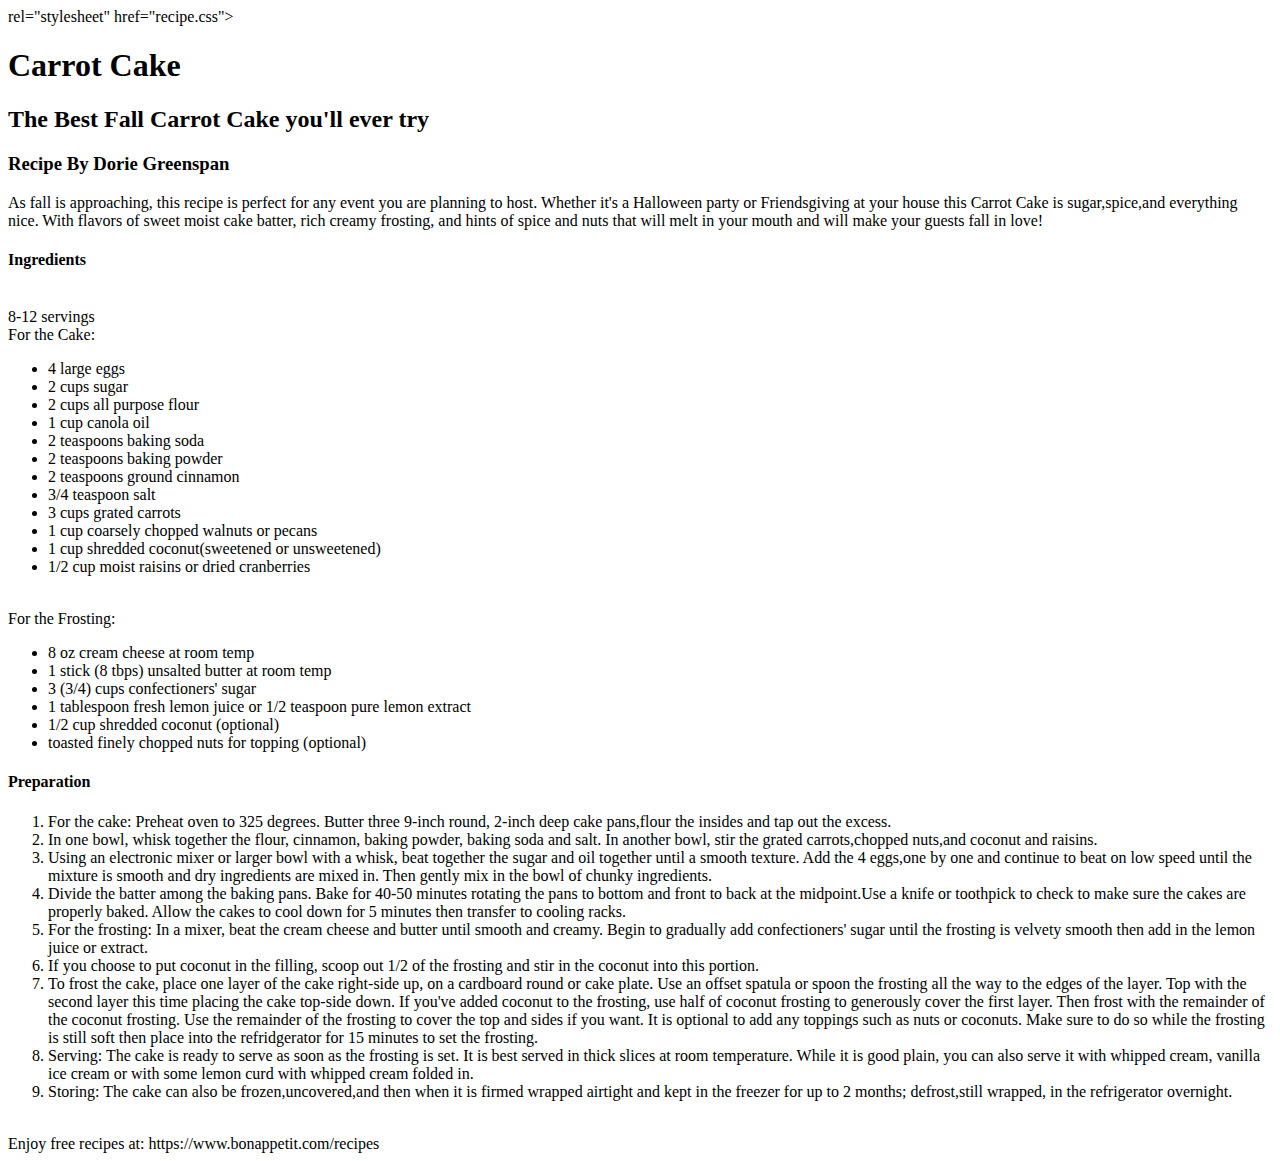
<file: recipe.html>
<!DOCTYPE html>
<html lang="en">
<head>
	<link> rel="stylesheet" href="recipe.css">
</head>
<body>
<title>My Favorite Recipe</title>
<h1>Carrot Cake</h1>
<h2> The Best Fall Carrot Cake you'll ever try</h2>
<h3>Recipe By Dorie Greenspan</h3>
<p>As fall is approaching, this recipe is perfect for any event you are planning to host. Whether it's a Halloween party or Friendsgiving at your house this Carrot Cake is sugar,spice,and everything nice. With flavors of sweet moist cake batter, rich creamy frosting, and hints of spice and nuts that will melt in your mouth and will make your guests fall in love!</p>

<h4>Ingredients</h4>
<br>8-12 servings 
<br>For the Cake:
<ul>
	<li>4 large eggs</li>
	<li>2 cups sugar</li>
	<li>2 cups all purpose flour</li>
	<li>1 cup canola oil</li>
	<li>2 teaspoons baking soda</li>
	<li>2 teaspoons baking powder</li>
	<li>2 teaspoons ground cinnamon</li>
	<li>3/4 teaspoon salt</li>
	<li>3 cups grated carrots</li>
	<li>1 cup coarsely chopped walnuts or pecans</li>
	<li>1 cup shredded coconut(sweetened or unsweetened)</li>
	<li>1/2 cup moist raisins or dried cranberries</li>
</ul>
<br>For the Frosting:
<ul>
	<li>8 oz cream cheese at room temp</li>
	<li>1 stick (8 tbps) unsalted butter at room temp</li>
	<li>3 (3/4) cups confectioners' sugar</li>
	<li>1 tablespoon fresh lemon juice or 1/2 teaspoon pure lemon extract</li>
	<li>1/2 cup shredded coconut (optional)</li>
	<li>toasted finely chopped nuts for topping (optional)</li>
</ul>	
<h4>Preparation</h4>
<ol>
	<li>For the cake: Preheat oven to 325 degrees. Butter three 9-inch round, 2-inch deep cake pans,flour the insides and tap out the excess.</li>
	<li>In one bowl, whisk together the flour, cinnamon, baking powder, baking soda and salt. In another bowl, stir the grated carrots,chopped nuts,and coconut and raisins.</li>
	<li>Using an electronic mixer or larger bowl with a whisk, beat together the sugar and oil together until a smooth texture. Add the 4 eggs,one by one and continue to beat on low speed until the mixture is smooth and dry ingredients are mixed in. Then gently mix in the bowl of chunky ingredients.</li>
	<li>Divide the batter among the baking pans. Bake for 40-50 minutes rotating the pans to bottom and front to back at the midpoint.Use a knife or toothpick to check to make sure the cakes are properly baked. Allow the cakes to cool down for 5 minutes then transfer to cooling racks.</li>
	<li>For the frosting: In a mixer, beat the cream cheese and butter until smooth and creamy. Begin to gradually add confectioners' sugar until the frosting is velvety smooth then add in the lemon juice or extract.</li>
	<li>If you choose to put coconut in the filling, scoop out 1/2 of the frosting and stir in the coconut into this portion.</li>
	<li>To frost the cake, place one layer of the cake right-side up, on a cardboard round or cake plate. Use an offset spatula  or spoon the frosting all the way to the edges of the layer. Top with the second layer this time placing the cake top-side down. If you've added coconut to the frosting, use half of coconut frosting to generously cover the first layer. Then frost with the remainder of the coconut frosting. Use the remainder of the frosting to cover the top and sides if you want. It is optional to add any toppings such as nuts or coconuts. Make sure to do so while the frosting is still soft then place into the refridgerator for 15 minutes to set the frosting.</li>
	<li>Serving: The cake is ready to serve as soon as the frosting is set. It is best served in thick slices at room temperature. While it is good plain, you can also serve it with whipped cream, vanilla ice cream or with some lemon curd with whipped cream folded in.</li>
	<li>Storing: The cake can also be frozen,uncovered,and then when it is firmed wrapped airtight and kept in the freezer for up to 2 months; defrost,still wrapped, in the refrigerator overnight.
</ol>
<br>Enjoy free recipes at:
<a>https://www.bonappetit.com/recipes</a>
</body>
</html>
</file>
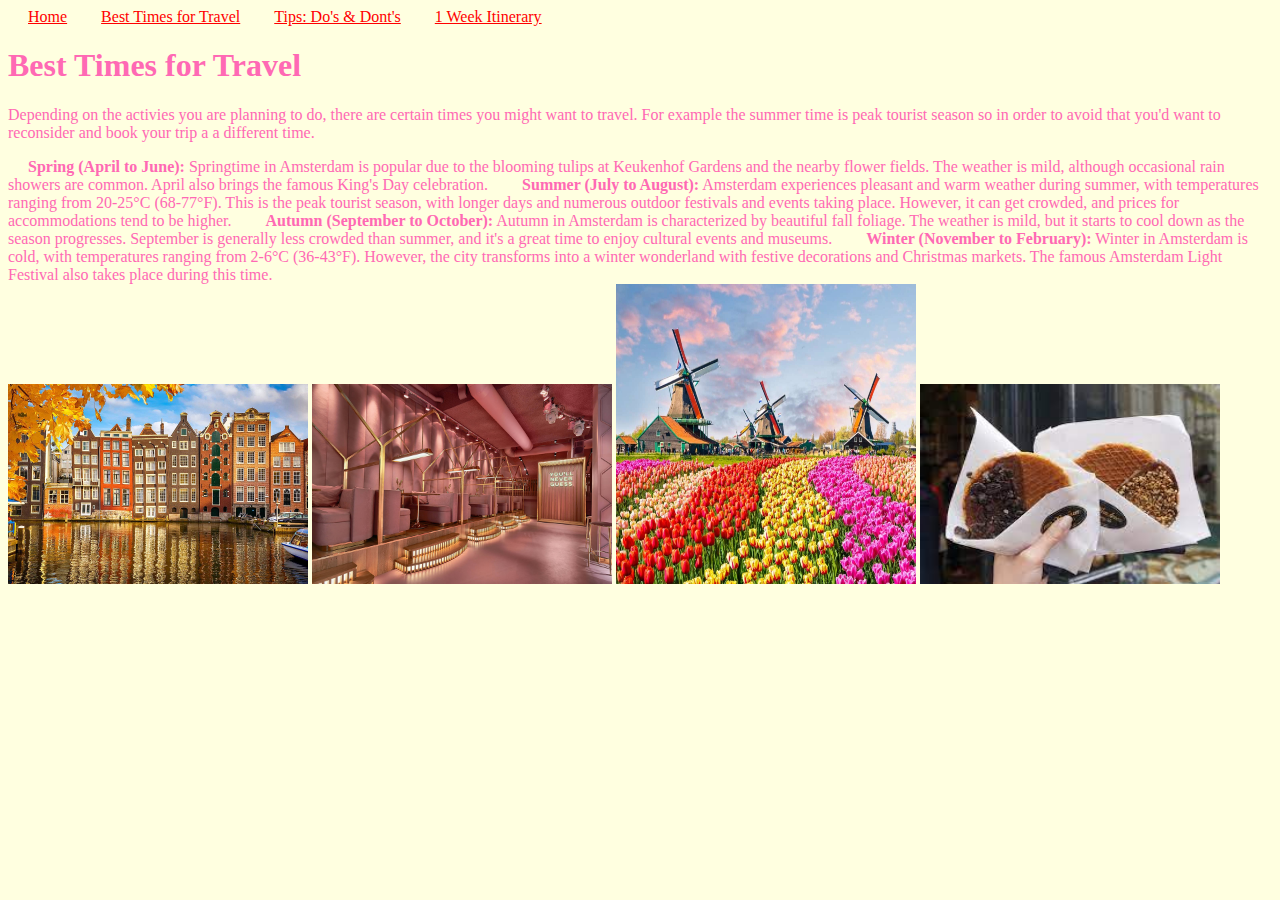
<file: Finalproject/about.html>
<!DOCTYPE html>
<html lang="en">
<head>
	<meta charset="utf-8">
	<title>Best Times for Travel</title>
	<link rel="stylesheet" type="text/css" href="style.css">
</head>



<body>
		<style>
  ul {
    list-style-type: none;
    padding: 0;
    margin: 0;
  }

  li {
    display: inline;
    margin-right: 10px;
  }
</style>
	  
	    <nav>
		<div class="wrapper">
			
		    <ul>
			<li><a href="index.html">Home</a></li>
			<li><a href="about.html">Best Times for Travel</a></li>
			<li><a href="tips.html">Tips: Do's & Dont's</a></li>
			<li><a href="itinerary.html">1 Week Itinerary</a></li>	
			</ul>
		</div>
	</nav>

	      <h1>Best Times for Travel</h1>
		     <p>Depending on the activies you are planning to do, there are certain times you might want to travel. For example the summer time is peak tourist season so in order to avoid that you'd want to reconsider and book your trip a a different time.</p>
<style>
  ul {
    list-style-type: none;
    padding: 0;
    margin: 0;
  }

  li {
    margin-bottom: 10px;
    padding-left: 20px;
    position: relative;
  }
</style>

<ul>
  <li>
    <strong>Spring (April to June):</strong> Springtime in Amsterdam is popular due to the blooming tulips at Keukenhof Gardens and the nearby flower fields. The weather is mild, although occasional rain showers are common. April also brings the famous King's Day celebration.
  </li>

  <li>
    <strong>Summer (July to August):</strong> Amsterdam experiences pleasant and warm weather during summer, with temperatures ranging from 20-25°C (68-77°F). This is the peak tourist season, with longer days and numerous outdoor festivals and events taking place. However, it can get crowded, and prices for accommodations tend to be higher.
  </li>

  <li>
    <strong>Autumn (September to October):</strong> Autumn in Amsterdam is characterized by beautiful fall foliage. The weather is mild, but it starts to cool down as the season progresses. September is generally less crowded than summer, and it's a great time to enjoy cultural events and museums.
  </li>

  <li>
    <strong>Winter (November to February):</strong> Winter in Amsterdam is cold, with temperatures ranging from 2-6°C (36-43°F). However, the city transforms into a winter wonderland with festive decorations and Christmas markets. The famous Amsterdam Light Festival also takes place during this time.
  </li>
</ul>

	   
	  </div>
	<img src="AMS1.jpeg" alt="Amsterdam in the fall time looks beautiful with all the foliage."
	style="width: 300px;height: 200px;">

<img src="AMS4.jpeg" alt="Beautiful Pink restaraunt" style="width: 300px; height: 200px;">
<img src="tulips.jpeg" alt="Tulip fields" style="width: 300px; height: 300px">
<img src="food.jpeg" alt="yummy food" style="width: 300px; height: 200px">
	</body>

	</html>
</file>
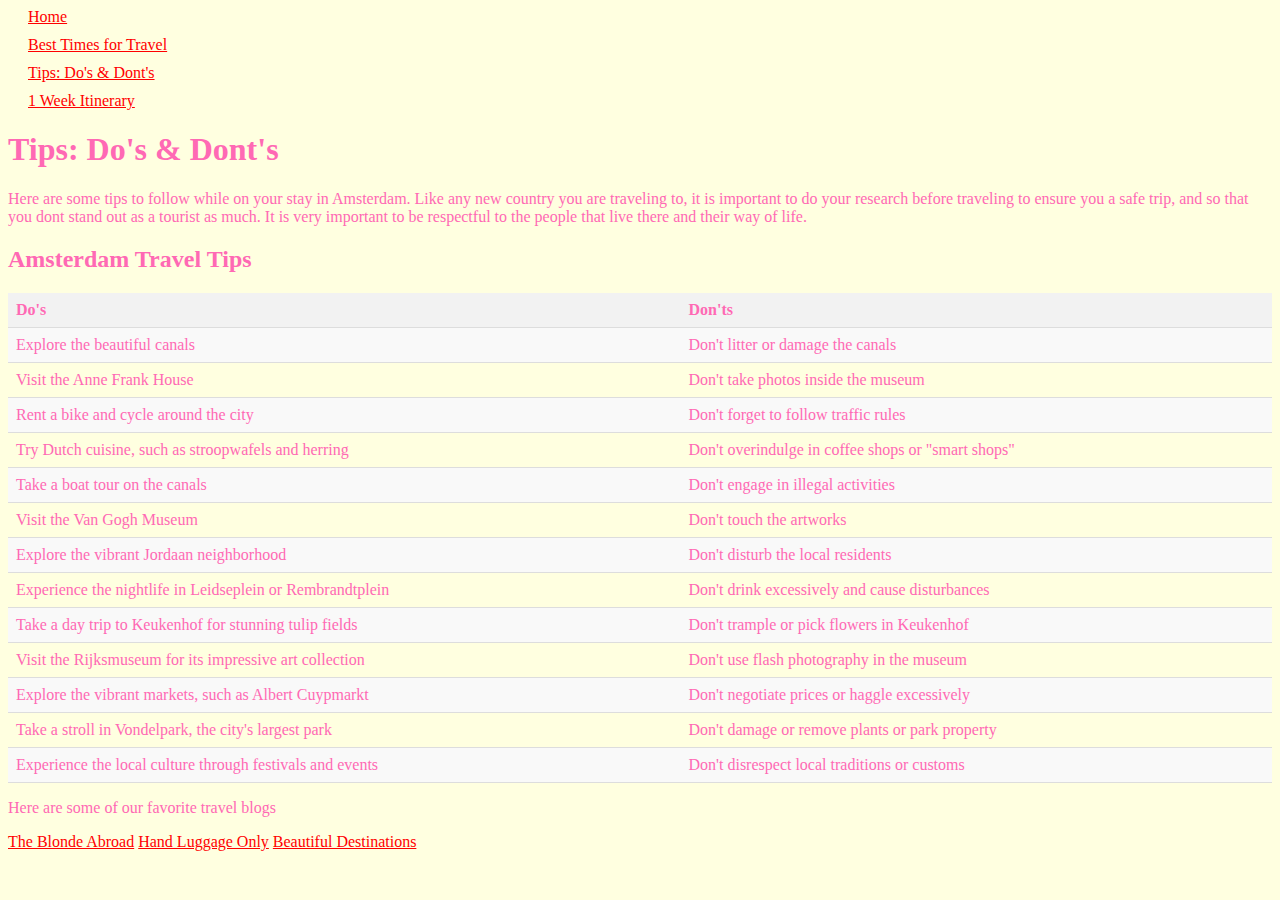
<file: Finalproject/tips.html>
<!DOCTYPE html>
<html lang="en">
<head>
	<meta charset="utf-8">
	<title>Tips: Do's & Dont's</title>
	<link rel="stylesheet" type="text/css" href="style.css">
</head>



<body>

	 <nav>
		<div class="wrapper">
			
		    <ul>
			<li><a href="index.html">Home</a></li>
			<li><a href="about.html">Best Times for Travel</a></li>
			<li><a href="tips.html">Tips: Do's & Dont's</a></li>
			<li><a href="itinerary.html">1 Week Itinerary</a></li>	
			</ul>
		</div>
	</nav>

	      <h1>Tips: Do's & Dont's</h1>
		     <p>Here are some tips to follow while on your stay in Amsterdam. Like any new country you are traveling to, it is important to do your research before traveling to ensure you a safe trip, and so that you dont stand out as a tourist as much. It is very important to be respectful to the people that live there and their way of life.</p>
		     

  <h2>Amsterdam Travel Tips</h2>
  <style>
    table {
      border-collapse: collapse;
      width: 100%;
    }

    th, td {
      padding: 8px;
      text-align: left;
      border-bottom: 1px solid #ddd;
    }

    th {
      background-color: #f2f2f2;
    }

    tr:nth-child(even) {
      background-color: #f9f9f9;
    }

    tr:hover {
      background-color: #e3e3e3;
    }
  </style>

  <table>
    <tr>
      <th>Do's</th>
      <th>Don'ts</th>
    </tr>
    <tr>
      <td>Explore the beautiful canals</td>
      <td>Don't litter or damage the canals</td>
    </tr>
    <tr>
      <td>Visit the Anne Frank House</td>
      <td>Don't take photos inside the museum</td>
    </tr>
    <tr>
      <td>Rent a bike and cycle around the city</td>
      <td>Don't forget to follow traffic rules</td>
    </tr>
    <tr>
      <td>Try Dutch cuisine, such as stroopwafels and herring</td>
      <td>Don't overindulge in coffee shops or "smart shops"</td>
    </tr>
    <tr>
      <td>Take a boat tour on the canals</td>
      <td>Don't engage in illegal activities</td>
    </tr>
    <tr>
      <td>Visit the Van Gogh Museum</td>
      <td>Don't touch the artworks</td>
    </tr>
     <td>Explore the vibrant Jordaan neighborhood</td>
      <td>Don't disturb the local residents</td>
    </tr>
    <tr>
      <td>Experience the nightlife in Leidseplein or Rembrandtplein</td>
      <td>Don't drink excessively and cause disturbances</td>
    </tr>
    <tr>
      <td>Take a day trip to Keukenhof for stunning tulip fields</td>
      <td>Don't trample or pick flowers in Keukenhof</td>
    </tr>
    <tr>
      <td>Visit the Rijksmuseum for its impressive art collection</td>
      <td>Don't use flash photography in the museum</td>
    </tr>
     <td>Explore the vibrant markets, such as Albert Cuypmarkt</td>
      <td>Don't negotiate prices or haggle excessively</td>
    </tr>
    <tr>
      <td>Take a stroll in Vondelpark, the city's largest park</td>
      <td>Don't damage or remove plants or park property</td>
    </tr>
    <tr>
      <td>Experience the local culture through festivals and events</td>
      <td>Don't disrespect local traditions or customs</td>
    </tr>
  </table>

	  </div>
	  <p>Here are some of our favorite travel blogs</p>
	<a href="https://www.theblondeabroad.com">The Blonde Abroad</a>
	<a href="https://handluggageonly.co.uk/">Hand Luggage Only</a>
	<a href="https://www.instagram.com/beautifuldestinations/">Beautiful Destinations</a>


	</body>

	</html>
</file>
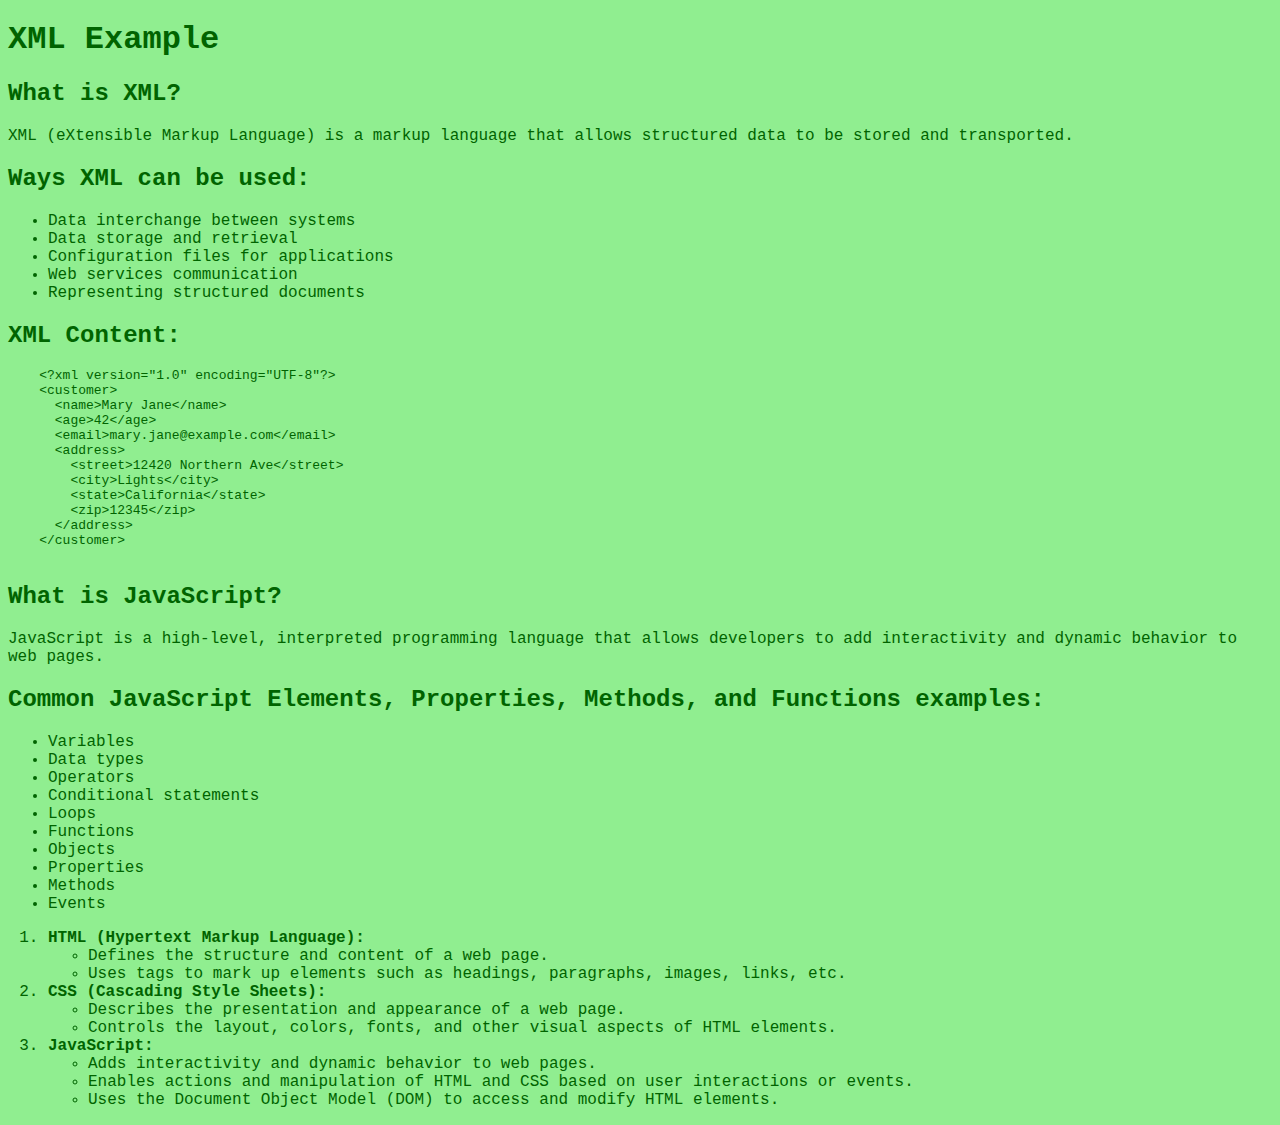
<file: lab10/ XMLandJS.html>
<!DOCTYPE html>
<html>
<head>
  <title>XML and JS</title>
   <link rel="stylesheet" href="style.css">
</head>
<body>
  <h1>XML Example</h1>

  <h2>What is XML?</h2>
  <p>XML (eXtensible Markup Language) is a markup language that allows structured data to be stored and transported.</p>

  <h2>Ways XML can be used:</h2>
  <ul>
    <li>Data interchange between systems</li>
    <li>Data storage and retrieval</li>
    <li>Configuration files for applications</li>
    <li>Web services communication</li>
    <li>Representing structured documents</li>
  </ul>

  <h2>XML Content:</h2>
  <pre>
    &lt;?xml version="1.0" encoding="UTF-8"?&gt;
    &lt;customer&gt;
      &lt;name&gt;Mary Jane&lt;/name&gt;
      &lt;age&gt;42&lt;/age&gt;
      &lt;email&gt;mary.jane@example.com&lt;/email&gt;
      &lt;address&gt;
        &lt;street&gt;12420 Northern Ave&lt;/street&gt;
        &lt;city&gt;Lights&lt;/city&gt;
        &lt;state&gt;California&lt;/state&gt;
        &lt;zip&gt;12345&lt;/zip&gt;
      &lt;/address&gt;
    &lt;/customer&gt;
  </pre>

   <h2>What is JavaScript?</h2>
  <p>JavaScript is a high-level, interpreted programming language that allows developers to add interactivity and dynamic behavior to web pages.</p>

  <h2>Common JavaScript Elements, Properties, Methods, and Functions examples:</h2>
  <ul>
    <li>Variables</li>
    <li>Data types</li>
    <li>Operators</li>
    <li>Conditional statements</li>
    <li>Loops</li>
    <li>Functions</li>
    <li>Objects</li>
    <li>Properties</li>
    <li>Methods</li>
    <li>Events</li>
  </ul>

 <ol>
    <li>
      <strong>HTML (Hypertext Markup Language):</strong>
      <ul>
        <li>Defines the structure and content of a web page.</li>
        <li>Uses tags to mark up elements such as headings, paragraphs, images, links, etc.</li>
      </ul>
    </li>
    <li>
      <strong>CSS (Cascading Style Sheets):</strong>
      <ul>
        <li>Describes the presentation and appearance of a web page.</li>
        <li>Controls the layout, colors, fonts, and other visual aspects of HTML elements.</li>
      </ul>
    </li>
    <li>
      <strong>JavaScript:</strong>
      <ul>
        <li>Adds interactivity and dynamic behavior to web pages.</li>
        <li>Enables actions and manipulation of HTML and CSS based on user interactions or events.</li>
        <li>Uses the Document Object Model (DOM) to access and modify HTML elements.</li>
      </ul>
    </li>
  </ol>
  
</head>
 <body>
</file>
<file: Finalproject/style.css>
body{
	background-color: lightyellow;
}
body{
	color: hotpink;:
}

h1,h2{
	color: orange:
}

a{
	color: red;
}

ul {
    list-style-type: none;
    margin: 0;
    padding: 0;
  }

  ul li {
    margin-bottom: 10px;
    padding-left: 20px;
  }
</file>
<file: lab02/recipe.css>
body {
	background-color: tan;
}

h1 {
	color: saddlebrown;
	text-align: center;
	text-transform: capitalize;
	font-family: "Times New Roman", serif;
}

h2{
	color: saddlebrown;
	text-align: left;
	text-transform:capitalize;
}

p{
	font-family: "Apple Chancery", cursive;
	text-align: center;
	color: black;
	font-size: 30px;
}

ul{
	text-align:left;
	font-size:23px;
	margin: 5%;
	color: black;
	font-family: "Courier New", monospace;
}

ol{
	text-align: left;
	font-size: 23px;
	margin: 5%;
	color: black;
	font-family: "Courier New", monospace;
}

a{
	color: black;
	font-size:22px;
	text-transform: uppercase;
	text-decoration: underline;
}
</file>
<file: lab03/recipe.css>
body {
	background-color: tan;
}

h1 {
	color: saddlebrown;
	text-align: center;
	text-transform: capitalize;
	font-family: "Times New Roman", serif;
	text-shadow: 2.5px 3px;
}

h2{
	color: saddlebrown;
	text-align: left;
	text-transform:capitalize;
}

p{
	font-family: "Apple Chancery", cursive;
	text-align: center;
	color: black;
	font-size: 30px;
}

ul{
	text-align:left;
	font-size:23px;
	margin: 5%;
	color: black;
	font-family: "Courier New", monospace;
}

ol{
	text-align: left;
	font-size: 23px;
	margin: 5%;
	color: black;
	font-family: "Courier New", monospace;
}

a{
	color: black;
	font-size:22px;
	text-transform: uppercase;
	text-decoration: underline;
}

img{
	border-radius: 120px;
	display: block;
	margin-left: auto;
	width: 50%;
	height: 50%;
	object-fit: cover;

}

.peanutbuttergoodness{
	opacity: 7px;
	height: 300px;
	width: 200px;
	margin-right: auto;

}
</file>
<file: lab06/recipe.css>
@media screen and (max-width: 768px) {
	body {
		background-color: hotpink;

	}
}

@media only screen and (orientation: portrait) {
  body {
    background-color: violet;
  }
}

@media print {
	body{
		color: hotpink;
	}
}

@media (orientation: landscape) {
	.h1 {
		color:cyan;
	}
}

div{
 	border-width: 5px;
	border-color: saddlebrown;
	border-style: solid;
}

h1 {
	color: saddlebrown;
	text-align: center;
	text-transform: capitalize;
	font-family: "Times New Roman", serif;
	text-shadow: 2.5px 3px;
	
}

h2{
	color: saddlebrown;
	text-align: left;
	text-transform:capitalize;
}

p{
	font-family: "Apple Chancery", cursive;
	text-align: center;
	color: black;
	font-size: 30px;
}

ul{
	text-align:left;
	font-size:23px;
	margin: 5%;
	color: black;
	font-family: "Courier New", monospace;
}

ol{
	text-align: left;
	font-size: 23px;
	margin: 5%;
	color: black;
	font-family: "Courier New", monospace;
}

a{
	color: black;
	font-size:22px;
	text-transform: uppercase;
	text-decoration: underline;
}

img{
	border-radius: 100px;
	margin-left: auto;
	max-width: 100%;
	height: auto;
	
}

.peanutbuttergoodness{
	height: 300px;
	width: 300px;
}
</file>
<file: lab07/recipe.css>
body {
    background-color: #f5deb3;
    font-family: Arial, sans-serif;
    color: #8B4513;
}

h1 {
    color: #d2b48c;
    font-size: 2.5rem;
    margin-top: 50px;
    text-align: center;
}

table {
    border-collapse: collapse;
    margin: 50px auto;
    background-color: #f5deb3;
    border: 2px solid #8b4513;
    font-size: 1.2rem;
    text-align: center;
}

th {
    background-color: #8b4513;
    color: #f5deb3;
    font-size: 1.4rem;
    padding: 10px;
}

td {
    border: 1px solid #8b4513;
    padding: 10px;
}

tr:nth-child(even) {
    background-color: #f2f2f2;
}
</file>
<file: lab08/recipe.css>
body {
    background-color: #f5deb3;
    font-family: Arial, sans-serif;
    color: #8B4513;
}

h1 {
    color: #d2b48c;
    font-size: 2.5rem;
    margin-top: 50px;
    text-align: center;
}

table {
    border-collapse: collapse;
    margin: 50px auto;
    background-color: #f5deb3;
    border: 2px solid #8b4513;
    font-size: 1.2rem;
    text-align: center;
}

th {
    background-color: #8b4513;
    color: #f5deb3;
    font-size: 1.4rem;
    padding: 10px;
}

td {
    border: 1px solid #8b4513;
    padding: 10px;
}

tr:nth-child(even) {
    background-color: #f2f2f2;
}
</file>
<file: lab09/recipe.css>
body {
    background-color: #f5deb3;
    font-family: Arial, sans-serif;
    color: #8B4513;
}

h1 {
    color: #d2b48c;
    font-size: 2.5rem;
    margin-top: 50px;
    text-align: center;
}

table {
    border-collapse: collapse;
    margin: 50px auto;
    background-color: #f5deb3;
    border: 2px solid #8b4513;
    font-size: 1.2rem;
    text-align: center;
}

th {
    background-color: #8b4513;
    color: #f5deb3;
    font-size: 1.4rem;
    padding: 10px;
}

td {
    border: 1px solid #8b4513;
    padding: 10px;
}

tr:nth-child(even) {
    background-color: #f2f2f2;
}
</file>
<file: lab10/style.css>
body {
  background-color: lightgreen;
  color: darkgreen;
}


body {
  background-color: lightgreen;
  color: darkgreen;
  font-family: Courier, monospace;
  overflow: hidden;
}
</file>
